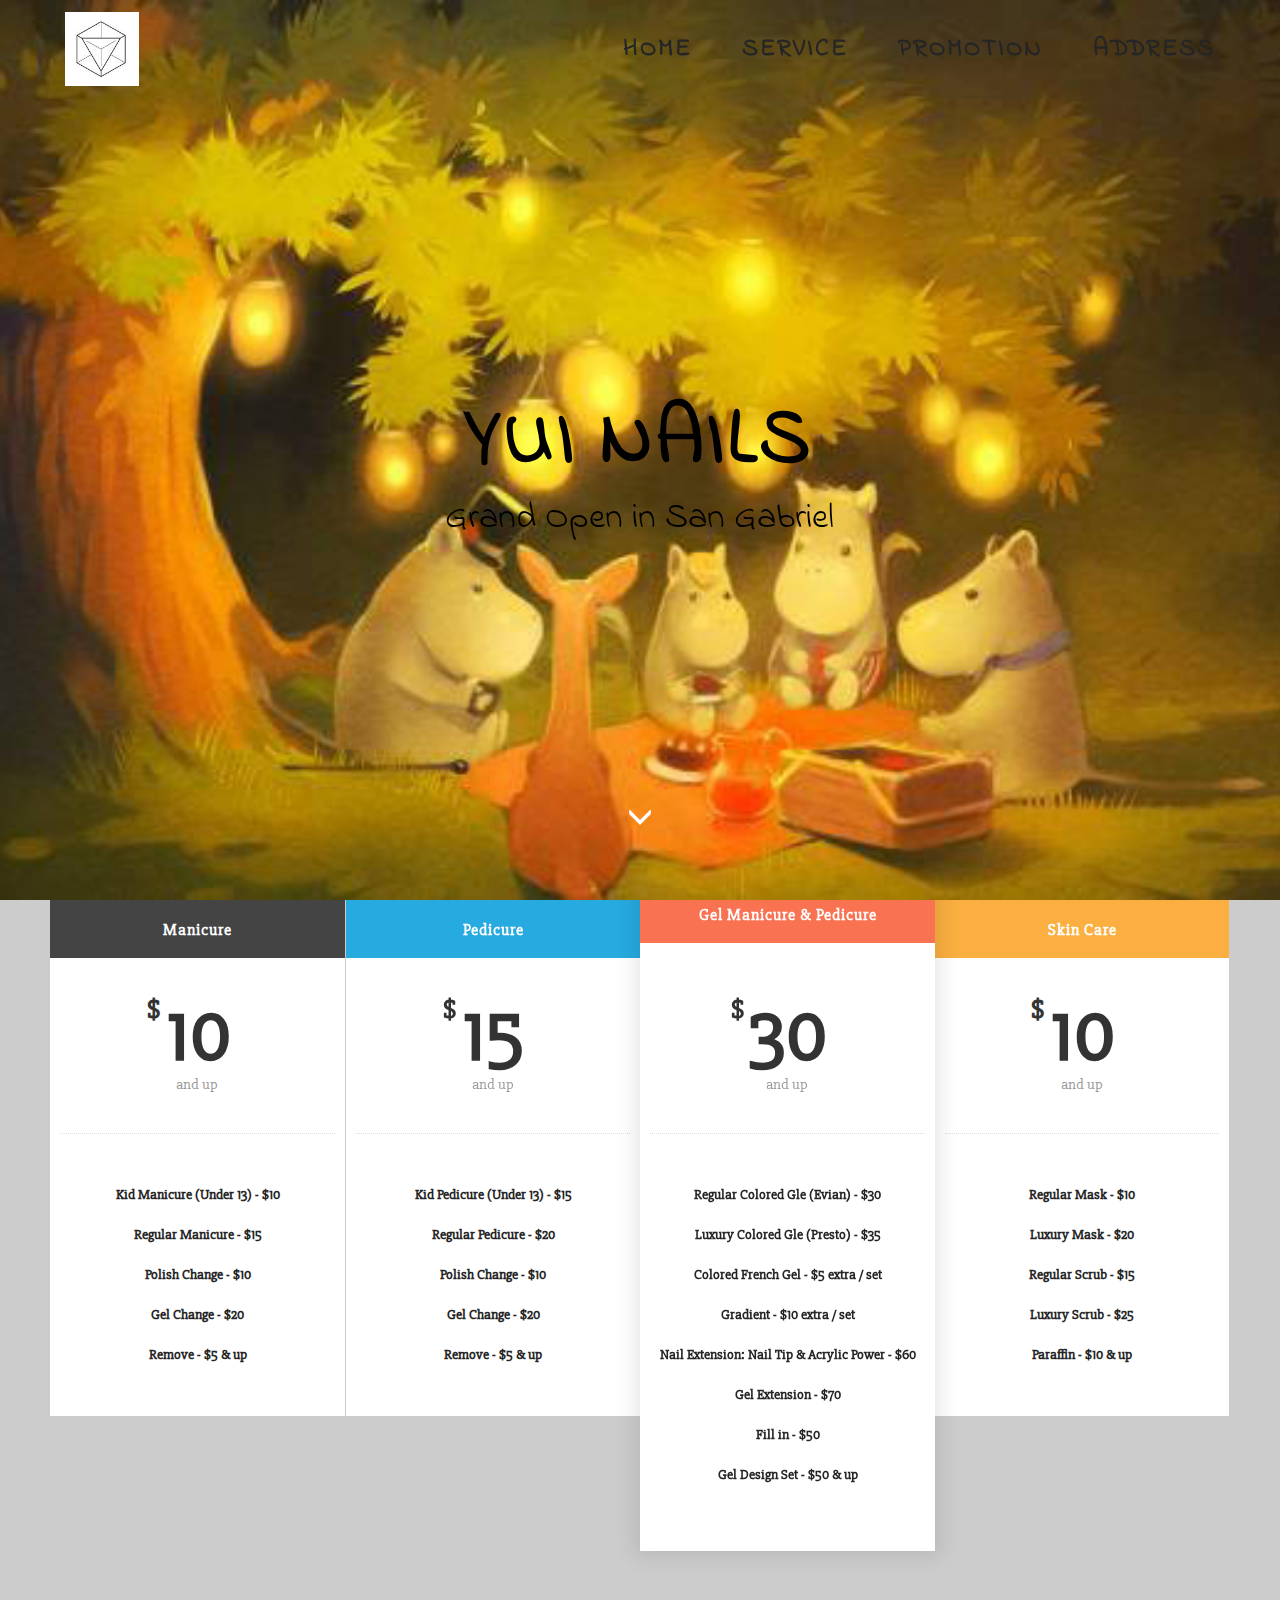
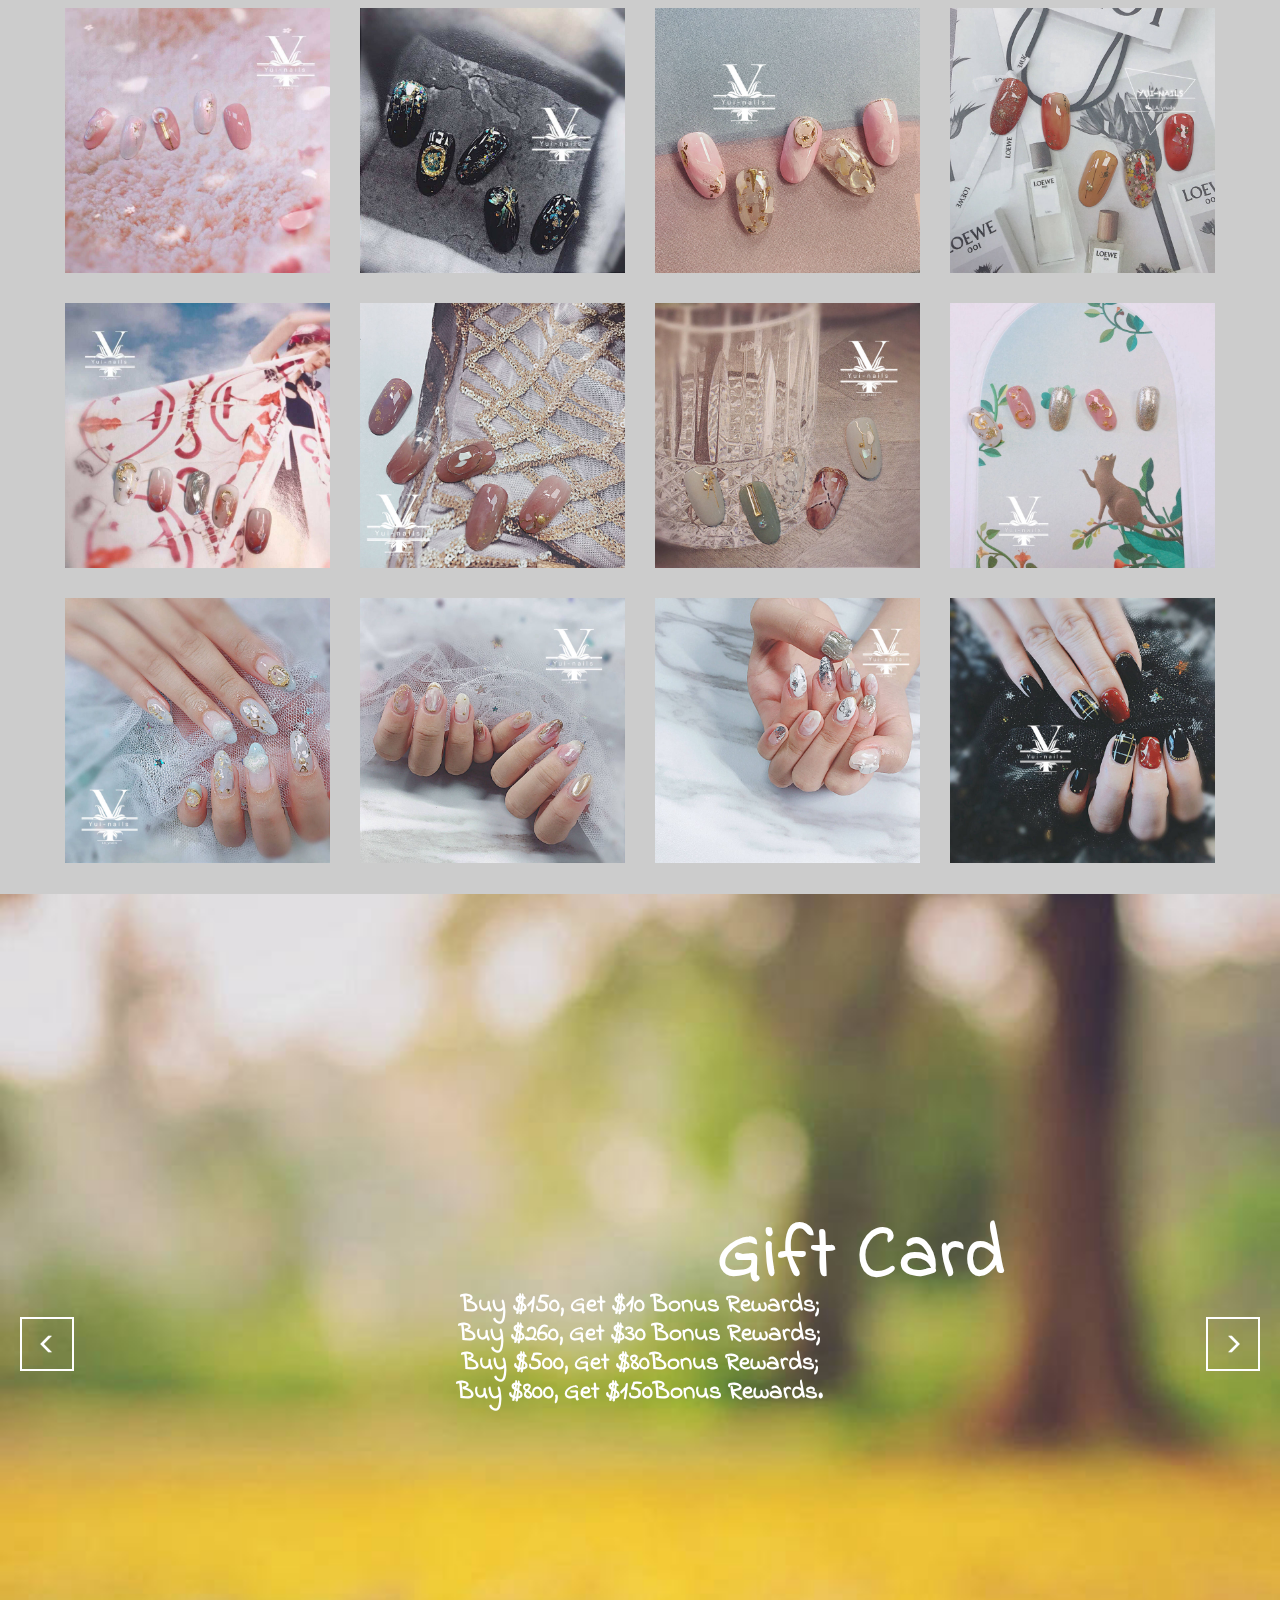
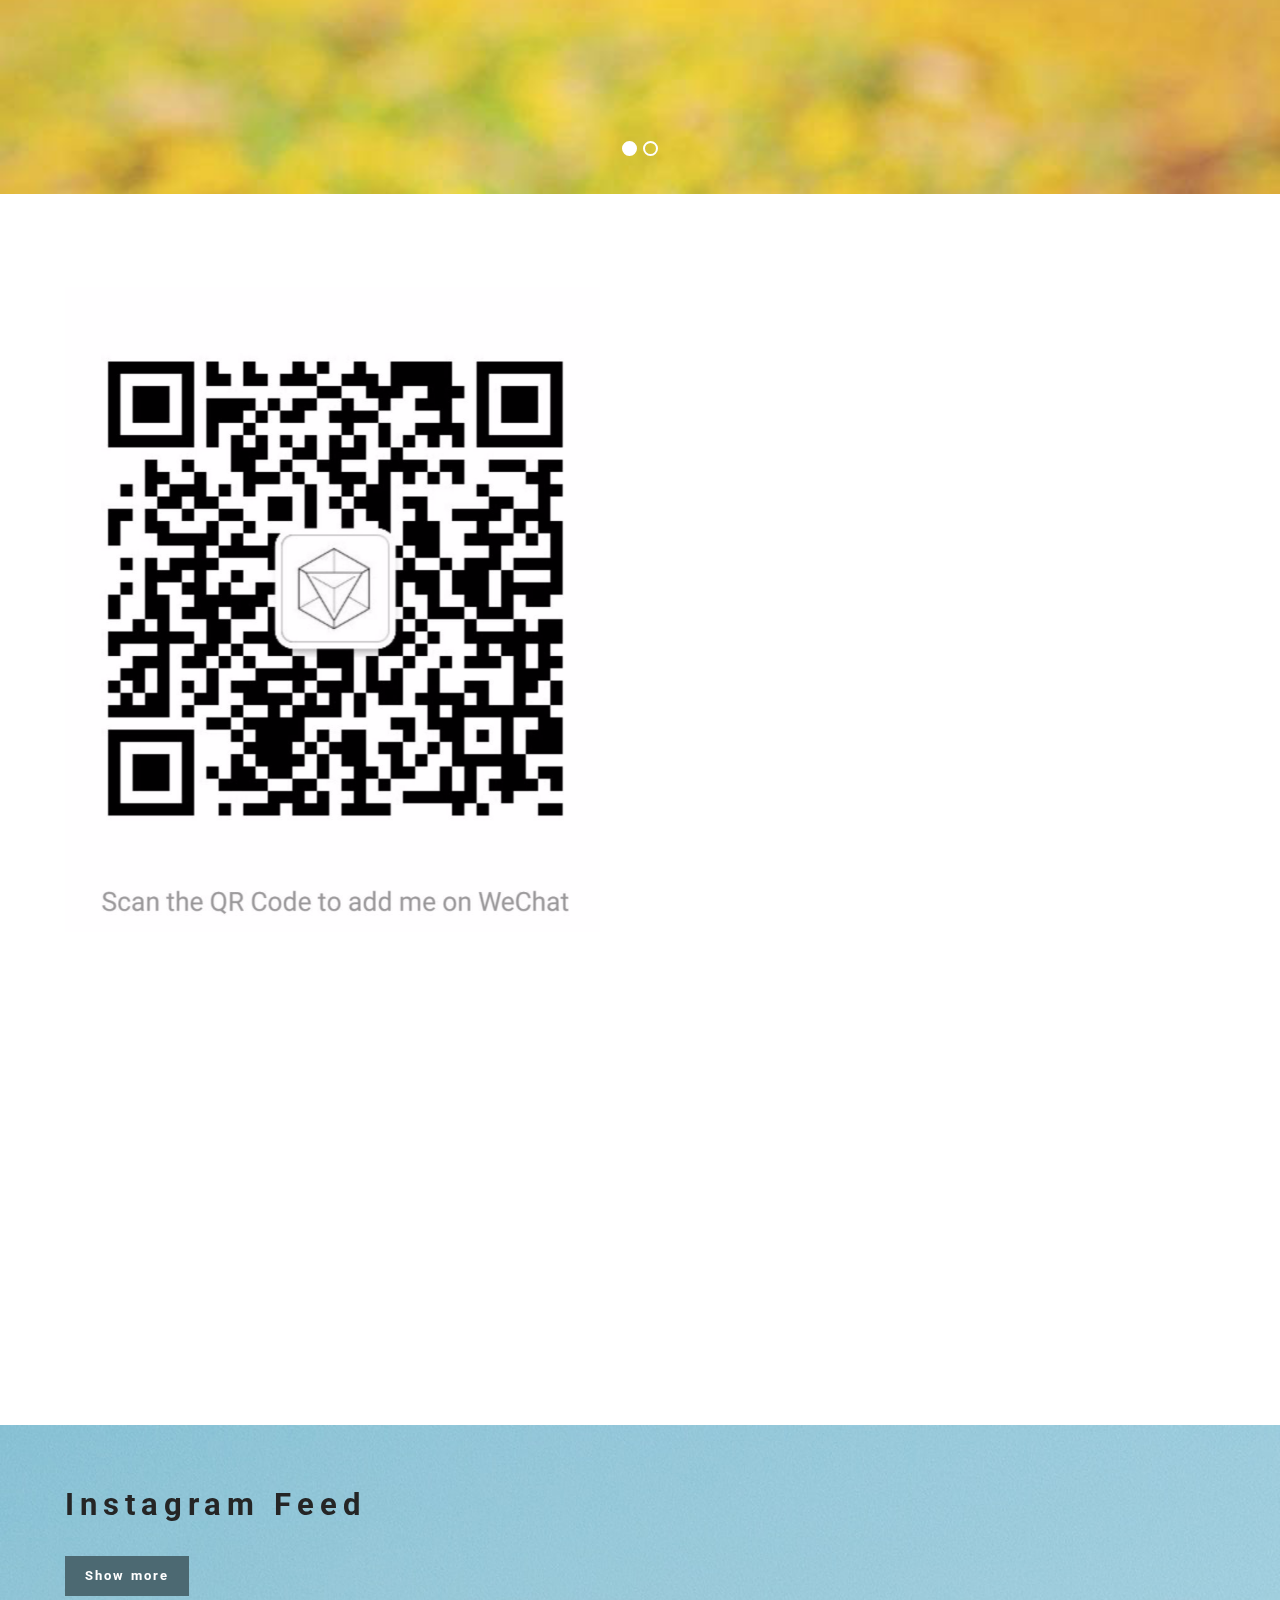
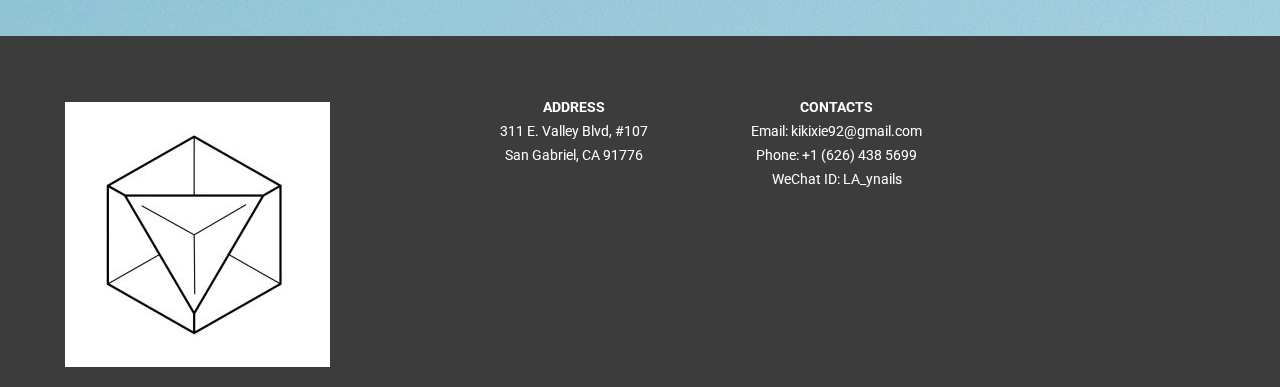
<file: index.html>
<!DOCTYPE html>
<html >
<head>
  <!-- Site made with Mobirise Website Builder v4.6.7, https://mobirise.com -->
  <meta charset="UTF-8">
  <meta http-equiv="X-UA-Compatible" content="IE=edge">
  <meta name="generator" content="Mobirise v4.6.7, mobirise.com">
  <meta name="viewport" content="width=device-width, initial-scale=1, minimum-scale=1">
  <link rel="shortcut icon" href="assets/images/webwxgetmsgimg-1-128x128.jpg" type="image/x-icon">
  <meta name="description" content="">
  <title>Home</title>
  <link rel="stylesheet" href="assets/web/assets/mobirise-icons/mobirise-icons.css">
  <link rel="stylesheet" href="https://fonts.googleapis.com/css?family=Roboto:700,400&subset=cyrillic,latin,greek,vietnamese">
  <link rel="stylesheet" href="assets/soundcloud-plugin/style.css">
  <link rel="stylesheet" href="assets/bootstrap/css/bootstrap.min.css">
  <link rel="stylesheet" href="assets/animate.css/animate.min.css">
  <link rel="stylesheet" href="assets/style.css">
  <link rel="stylesheet" href="assets/slick.css">
  <link rel="stylesheet" href="assets/mobirise/css/style.css">
  <link rel="stylesheet" href="assets/mobirise-slider/style.css">
  <link rel="stylesheet" href="assets/mobirise-gallery/style.css">
  <link rel="stylesheet" href="assets/mobirise/css/mbr-additional.css" type="text/css">
  
  
  
</head>
<body>
  <section class="mbr-navbar mbr-navbar--freeze mbr-navbar--absolute mbr-navbar--sticky mbr-navbar--auto-collapse mbr-navbar--transparent" id="menu-0" data-rv-view="0">
    <div class="mbr-navbar__section mbr-section">
        <div class="mbr-section__container container">
            <div class="mbr-navbar__container">
                <div class="mbr-navbar__column mbr-navbar__column--s mbr-navbar__brand">
                    <span class="mbr-navbar__brand-link mbr-brand mbr-brand--inline">
                        <span class="mbr-brand__logo"><a href="https://mobirise.com"><img src="assets/images/webwxgetmsgimg-1-128x128.jpg" class="mbr-navbar__brand-img mbr-brand__img" alt="Mobirise"></a></span>
                        <span class="mbr-brand__name"><a class="mbr-brand__name text-white" href="https://mobirise.com"></a></span>
                    </span>
                </div>
                <div class="mbr-navbar__hamburger mbr-hamburger"><span class="mbr-hamburger__line"></span></div>
                <div class="mbr-navbar__column mbr-navbar__menu">
                    <nav class="mbr-navbar__menu-box mbr-navbar__menu-box--inline-right">
                        <div class="mbr-navbar__column">
                            <ul class="mbr-navbar__items mbr-navbar__items--right float-left mbr-buttons mbr-buttons--freeze mbr-buttons--right btn-decorator mbr-buttons--active mbr-buttons--only-links"><li class="mbr-navbar__item"><a class="mbr-buttons__link btn text-black" href="index.html#header1-1">HOME</a></li> <li class="mbr-navbar__item"><a class="mbr-buttons__link btn text-black" href="page1.html">SERVICE</a></li> <li class="mbr-navbar__item"><a class="mbr-buttons__link btn text-black" href="page2.html">PROMOTION</a></li>  <li class="mbr-navbar__item"><a class="mbr-buttons__link btn text-black" href="page4.html">ADDRESS<br></a></li></ul>                            
                            
                        </div>
                    </nav>
                </div>
            </div>
        </div>
    </div>
</section>

<section class="engine"><a href="https://mobirise.ws/m">drag and drop site maker</a></section><section class="mbr-box mbr-section mbr-section--relative mbr-section--fixed-size mbr-section--full-height mbr-section--bg-adapted mbr-parallax-background" id="header1-1" data-rv-view="2" style="background-image: url(assets/images/timg-650x365.jpg);">
    <div class="mbr-box__magnet mbr-box__magnet--sm-padding mbr-box__magnet--center-center mbr-after-navbar">
        
        <div class="mbr-box__container mbr-section__container container">
            <div class="mbr-box mbr-box--stretched"><div class="mbr-box__magnet mbr-box__magnet--center-center">
                <div class="row"><div class=" col-sm-8 col-sm-offset-2">
                    <div class="mbr-hero animated fadeInUp">
                        <h1 class="mbr-hero__text">YUI NAILS</h1>
                        <p class="mbr-hero__subtext"><br>Grand Open in San Gabriel</p>
                    </div>
                    
                </div></div>
            </div></div>
        </div>
        <div class="mbr-arrow mbr-arrow--floating text-center">
            <div class="mbr-section__container container">
                <a class="mbr-arrow__link" href="#pricing-table1-2h"><i class="glyphicon glyphicon-menu-down"></i></a>
            </div>
        </div>
    </div>
</section>

<section class="mbr-section mbr-section--relative mbr-section--fixed-size" id="pricing-table1-2h" data-rv-view="5" style="background-color: rgb(204, 204, 204);">
    
    <div class="mbr-section__container mbr-section__container--std-top-padding container" style="padding-top: 0px; margin-bottom: -62px;">
        <div class="row">
            <div class="mbr-plan col-xs-12 mbr-plan--first col-md-3 col-sm-6">
                <div class="mbr-plan__box">
                    <div class="mbr-plan__header">
                        <div class="mbr-header mbr-header--reduce mbr-header--center mbr-header--wysiwyg">
                            <h3 class="mbr-header__text">Manicure</h3>
                        </div>
                    </div>
                    <div class="mbr-plan__number">
                        <div class="mbr-number mbr-number--price">
                            <div class="mbr-number__num">
                                <div class="mbr-number__group">
                                    <sup class="mbr-number__left">$</sup><span class="mbr-number__value">10</span>
                                </div>
                            </div>
                            <div class="mbr-number__caption">and up</div>
                        </div>
                    </div>
                    <div class="mbr-plan__details"><ul><li><strong>Kid Manicure (Under 13) - $10</strong></li><li><strong>Regular Manicure - $15</strong></li><li><strong>Polish Change - $10</strong></li><li><strong>Gel Change - $20</strong></li><li><strong>Remove - $5 &amp; up</strong></li></ul></div>
                    
                </div>
            </div>
            <div class="mbr-plan col-xs-12 mbr-plan--info col-md-3 col-sm-6">
                <div class="mbr-plan__box">
                    <div class="mbr-plan__header">
                        <div class="mbr-header mbr-header--reduce mbr-header--center mbr-header--wysiwyg">
                            <h3 class="mbr-header__text">Pedicure</h3>
                        </div>
                    </div>
                    <div class="mbr-plan__number">
                        <div class="mbr-number mbr-number--price">
                            <div class="mbr-number__num">
                                <div class="mbr-number__group">
                                    <sup class="mbr-number__left">$</sup><span class="mbr-number__value">15</span>
                                </div>
                            </div>
                            <div class="mbr-number__caption">and up</div>
                        </div>
                    </div>
                    <div class="mbr-plan__details"><ul><li><strong>Kid Pedicure (Under 13) - $15</strong></li><li><strong>Regular Pedicure - $20</strong></li><li><strong>Polish Change - $10</strong><br></li><li><strong>Gel Change - $20
</strong></li><li><strong>Remove - $5 &amp; up</strong></li></ul></div>
                    
                </div>
            </div>
            <div class="mbr-plan col-xs-12 mbr-plan--danger mbr-plan--favorite col-md-3 col-sm-6">
                <div class="mbr-plan__box">
                    <div class="mbr-plan__header">
                        <div class="mbr-header mbr-header--reduce mbr-header--center mbr-header--wysiwyg">
                            <h3 class="mbr-header__text">Gel Manicure &amp; Pedicure</h3>
                        </div>
                    </div>
                    <div class="mbr-plan__number">
                        <div class="mbr-number mbr-number--price">
                            <div class="mbr-number__num">
                                <div class="mbr-number__group">
                                    <sup class="mbr-number__left">$</sup><span class="mbr-number__value">30</span>
                                </div>
                            </div>
                            <div class="mbr-number__caption">and up</div>
                        </div>
                    </div>
                    <div class="mbr-plan__details"><ul><li><strong>Regular Colored Gle (Evian) - $30</strong></li><li><strong>Luxury Colored Gle (Presto) - $35</strong></li><li><strong>Colored French Gel - $5 extra / set</strong></li><li><strong>Gradient - $10 extra / set</strong></li><li><strong>Nail Extension: Nail Tip &amp; Acrylic Power - $60</strong></li><li><strong>Gel Extension - $70</strong></li><li><strong>Fill in - $50</strong></li><li><strong>Gel Design Set - $50 &amp; up</strong></li></ul></div>
                    
                </div>
            </div>
            <div class="mbr-plan col-xs-12 mbr-plan--warning mbr-plan--last col-md-3 col-sm-6">
                <div class="mbr-plan__box">
                    <div class="mbr-plan__header">
                        <div class="mbr-header mbr-header--reduce mbr-header--center mbr-header--wysiwyg">
                            <h3 class="mbr-header__text">Skin Care</h3>
                        </div>
                    </div>
                    <div class="mbr-plan__number">
                        <div class="mbr-number mbr-number--price">
                            <div class="mbr-number__num">
                                <div class="mbr-number__group">
                                    <sup class="mbr-number__left">$</sup><span class="mbr-number__value">10</span>
                                </div>
                            </div>
                            <div class="mbr-number__caption">and up</div>
                        </div>
                    </div>
                    <div class="mbr-plan__details"><ul><li><strong>Regular Mask - $10</strong></li><li><strong>Luxury Mask - $20
</strong></li><li><strong>Regular Scrub - $15</strong></li><li><strong>Luxury Scrub - $25</strong></li><li><strong>Paraffin - $10 &amp; up</strong></li></ul></div>
                    
                </div>
            </div>
            
        </div>
    </div>
</section>

<section class="mbr-gallery mbr-section mbr-section--no-padding" id="gallery1-2c" data-rv-view="8" style="background-color: rgb(204, 204, 204);">
    <!-- Gallery -->
    <div class=" mbr-gallery-layout-default container" style="padding-top: 31px; padding-bottom: 31px;">
        <div>
            <div class="row mbr-gallery-row">

                <div class="col-lg-3 col-md-4 col-sm-6 col-xs-12 mbr-gallery-item">

                     

                    <a href="#lb-gallery1-2c" data-slide-to="0" data-toggle="modal">
                        <img src="assets/images/1-1080x1080-800x800.jpg" alt="">
                        <span class="icon glyphicon glyphicon-zoom-in"></span>
                    </a>
                </div><div class="col-lg-3 col-md-4 col-sm-6 col-xs-12 mbr-gallery-item">

                     

                    <a href="#lb-gallery1-2c" data-slide-to="1" data-toggle="modal">
                        <img src="assets/images/3-1080x1080-800x800.jpg" alt="">
                        <span class="icon glyphicon glyphicon-zoom-in"></span>
                    </a>
                </div><div class="col-lg-3 col-md-4 col-sm-6 col-xs-12 mbr-gallery-item">

                     

                    <a href="#lb-gallery1-2c" data-slide-to="2" data-toggle="modal">
                        <img src="assets/images/9-1920x1920-800x800.jpg" alt="">
                        <span class="icon glyphicon glyphicon-zoom-in"></span>
                    </a>
                </div><div class="col-lg-3 col-md-4 col-sm-6 col-xs-12 mbr-gallery-item">

                     

                    <a href="#lb-gallery1-2c" data-slide-to="3" data-toggle="modal">
                        <img src="assets/images/331469415-1920x1920-800x800.jpg" alt="">
                        <span class="icon glyphicon glyphicon-zoom-in"></span>
                    </a>
                </div><div class="col-lg-3 col-md-4 col-sm-6 col-xs-12 mbr-gallery-item">

                     

                    <a href="#lb-gallery1-2c" data-slide-to="4" data-toggle="modal">
                        <img src="assets/images/2-1080x1080-800x800.jpg" alt="">
                        <span class="icon glyphicon glyphicon-zoom-in"></span>
                    </a>
                </div><div class="col-lg-3 col-md-4 col-sm-6 col-xs-12 mbr-gallery-item">

                     

                    <a href="#lb-gallery1-2c" data-slide-to="5" data-toggle="modal">
                        <img src="assets/images/7-1920x1920-800x800.jpg" alt="">
                        <span class="icon glyphicon glyphicon-zoom-in"></span>
                    </a>
                </div><div class="col-lg-3 col-md-4 col-sm-6 col-xs-12 mbr-gallery-item">

                     

                    <a href="#lb-gallery1-2c" data-slide-to="6" data-toggle="modal">
                        <img src="assets/images/8-1920x1920-800x800.jpg" alt="">
                        <span class="icon glyphicon glyphicon-zoom-in"></span>
                    </a>
                </div><div class="col-lg-3 col-md-4 col-sm-6 col-xs-12 mbr-gallery-item">

                     

                    <a href="#lb-gallery1-2c" data-slide-to="7" data-toggle="modal">
                        <img src="assets/images/26-1920x1920-800x800.jpg" alt="">
                        <span class="icon glyphicon glyphicon-zoom-in"></span>
                    </a>
                </div><div class="col-lg-3 col-md-4 col-sm-6 col-xs-12 mbr-gallery-item">

                     

                    <a href="#lb-gallery1-2c" data-slide-to="8" data-toggle="modal">
                        <img src="assets/images/13-1920x1920-800x800.jpg" alt="">
                        <span class="icon glyphicon glyphicon-zoom-in"></span>
                    </a>
                </div><div class="col-lg-3 col-md-4 col-sm-6 col-xs-12 mbr-gallery-item">

                     

                    <a href="#lb-gallery1-2c" data-slide-to="9" data-toggle="modal">
                        <img src="assets/images/14-1920x1920-800x800.jpg" alt="">
                        <span class="icon glyphicon glyphicon-zoom-in"></span>
                    </a>
                </div><div class="col-lg-3 col-md-4 col-sm-6 col-xs-12 mbr-gallery-item">

                     

                    <a href="#lb-gallery1-2c" data-slide-to="10" data-toggle="modal">
                        <img src="assets/images/28-1920x1920-800x800.jpg" alt="">
                        <span class="icon glyphicon glyphicon-zoom-in"></span>
                    </a>
                </div><div class="col-lg-3 col-md-4 col-sm-6 col-xs-12 mbr-gallery-item">

                     

                    <a href="#lb-gallery1-2c" data-slide-to="11" data-toggle="modal">
                        <img src="assets/images/21-1920x1920-800x800.jpg" alt="">
                        <span class="icon glyphicon glyphicon-zoom-in"></span>
                    </a>
                </div>
            </div>
        </div>
        <div class="clearfix"></div>
    </div>

    <!-- Lightbox -->
    <div data-app-prevent-settings="" class="mbr-slider modal fade carousel slide" tabindex="-1" data-keyboard="true" data-interval="false" id="lb-gallery1-2c">
        <div class="modal-dialog">
            <div class="modal-content">
                <div class="modal-body">
                    <ol class="carousel-indicators">
                        <li data-app-prevent-settings="" data-target="#lb-gallery1-2c" data-slide-to="0"></li><li data-app-prevent-settings="" data-target="#lb-gallery1-2c" data-slide-to="1"></li><li data-app-prevent-settings="" data-target="#lb-gallery1-2c" data-slide-to="2"></li><li data-app-prevent-settings="" data-target="#lb-gallery1-2c" data-slide-to="3"></li><li data-app-prevent-settings="" data-target="#lb-gallery1-2c" data-slide-to="4"></li><li data-app-prevent-settings="" data-target="#lb-gallery1-2c" data-slide-to="5"></li><li data-app-prevent-settings="" data-target="#lb-gallery1-2c" data-slide-to="6"></li><li data-app-prevent-settings="" data-target="#lb-gallery1-2c" data-slide-to="7"></li><li data-app-prevent-settings="" data-target="#lb-gallery1-2c" data-slide-to="8"></li><li data-app-prevent-settings="" data-target="#lb-gallery1-2c" data-slide-to="9"></li><li data-app-prevent-settings="" data-target="#lb-gallery1-2c" data-slide-to="10"></li><li data-app-prevent-settings="" data-target="#lb-gallery1-2c" class=" active" data-slide-to="11"></li>
                    </ol>
                    <div class="carousel-inner">
                        <div class="item">
                            <img src="assets/images/1-1080x1080.jpg" alt="">
                        </div><div class="item">
                            <img src="assets/images/3-1080x1080.jpg" alt="">
                        </div><div class="item">
                            <img src="assets/images/9-1920x1920.jpg" alt="">
                        </div><div class="item">
                            <img src="assets/images/331469415-1920x1920.jpg" alt="">
                        </div><div class="item">
                            <img src="assets/images/2-1080x1080.jpg" alt="">
                        </div><div class="item">
                            <img src="assets/images/7-1920x1920.jpg" alt="">
                        </div><div class="item">
                            <img src="assets/images/8-1920x1920.jpg" alt="">
                        </div><div class="item">
                            <img src="assets/images/26-1920x1920.jpg" alt="">
                        </div><div class="item">
                            <img src="assets/images/13-1920x1920.jpg" alt="">
                        </div><div class="item">
                            <img src="assets/images/14-1920x1920.jpg" alt="">
                        </div><div class="item">
                            <img src="assets/images/28-1920x1920.jpg" alt="">
                        </div><div class="item active">
                            <img src="assets/images/21-1920x1920.jpg" alt="">
                        </div>
                    </div>
                    <a class="left carousel-control" role="button" data-slide="prev" href="#lb-gallery1-2c">
                        <span class="glyphicon glyphicon-menu-left" aria-hidden="true"></span>
                        <span class="sr-only">Previous</span>
                    </a>
                    <a class="right carousel-control" role="button" data-slide="next" href="#lb-gallery1-2c">
                        <span class="glyphicon glyphicon-menu-right" aria-hidden="true"></span>
                        <span class="sr-only">Next</span>
                    </a>

                    <a class="close" href="#" role="button" data-dismiss="modal">
                        <span class="glyphicon glyphicon-remove" aria-hidden="true"></span>
                        <span class="sr-only">Close</span>
                    </a>
                </div>
            </div>
        </div>
    </div>
</section>

<section class="mbr-slider mbr-section mbr-section--no-padding carousel slide" data-ride="carousel" data-wrap="true" data-interval="5000" id="slider-2i" data-rv-view="27" style="background-color: rgb(255, 255, 255);">
    <div class="mbr-section__container">
        <div>
            <ol class="carousel-indicators">
                <li data-app-prevent-settings="" data-target="#slider-2i" data-slide-to="0" class="active"></li><li data-app-prevent-settings="" data-target="#slider-2i" class="" data-slide-to="1"></li>
            </ol>
            <div class="carousel-inner" role="listbox">
                <div class="mbr-box mbr-section mbr-section--relative mbr-section--fixed-size mbr-section--bg-adapted item dark center mbr-section--full-height active" style="background-image: url(assets/images/mbr-717x1080.jpg);">
                    <div class="mbr-box__magnet mbr-box__magnet--center-center mbr-box__magnet--sm-padding">
                                            
                        <div class=" container">
                            
                            <div class="row">
                                <div class=" col-md-8 col-md-offset-2">  

                                <div class="mbr-hero">
                                    <h1 class="mbr-hero__text">Gift Card</h1>

                                    <p class="mbr-hero__subtext"><strong>Buy $150, Get $10 Bonus Rewards;<br>Buy $260, Get $30 Bonus Rewards;<br>Buy $500, Get $80Bonus Rewards;<br>Buy $800, Get $150Bonus Rewards.</strong><br></p>
                                </div>
                                
                                </div>
                            </div>
                        </div>
                    </div>
                </div><div class="mbr-box mbr-section mbr-section--relative mbr-section--fixed-size mbr-section--bg-adapted item dark center mbr-section--full-height" style="background-image: url(assets/images/mbr-1622x1080.jpg);">
                    <div class="mbr-box__magnet mbr-box__magnet--center-left mbr-box__magnet--sm-padding">
                                            
                        <div class=" container">
                            
                            <div class="row">
                                <div class=" col-md-offset-1 col-md-6">  

                                <div class="mbr-hero">
                                    <h1 class="mbr-hero__text">Limited Edition</h1>

                                    <p class="mbr-hero__subtext">Fall Limited Edition at Special Sale Price <br>Come to the Store for Details!</p>
                                </div>
                                
                                </div>
                            </div>
                        </div>
                    </div>
                </div>
            </div>
            
            <a data-app-prevent-settings="" class="left carousel-control" role="button" data-slide="prev" href="#slider-2i">
                <span class="glyphicon glyphicon-menu-left" aria-hidden="true"></span>
                <span class="sr-only">Previous</span>
            </a>
            <a data-app-prevent-settings="" class="right carousel-control" role="button" data-slide="next" href="#slider-2i">
                <span class="glyphicon glyphicon-menu-right" aria-hidden="true"></span>
                <span class="sr-only">Next</span>
            </a>
        </div>
    </div>
</section>

<section class="mbr-section mbr-section--relative mbr-parallax-background" id="msg-box4-2j" data-rv-view="36" style="background-image: url(assets/images/mbr-8-1620x1080.jpg);">
    
    <div class="mbr-section__container mbr-section__container--isolated container" style="padding-top: 93px; padding-bottom: 93px;">
        <div class="row">
            <div class="mbr-box mbr-box--fixed mbr-box--adapted">
                <div class="mbr-box__magnet mbr-box__magnet--top-right mbr-section__left col-sm-6 image-size" style="width: 50%;">
                    <figure class="mbr-figure mbr-figure--adapted mbr-figure--caption-inside-bottom mbr-figure--full-width"><img src="assets/images/webwxgetmsgimg-1065x1318.jpg" class="mbr-figure__img"></figure>
                </div>
                <div class="mbr-box__magnet mbr-class-mbr-box__magnet--center-left col-sm-6 content-size mbr-section__right">
                    <div class="mbr-section__container mbr-section__container--middle">
                        <div class="mbr-header mbr-header--auto-align mbr-header--wysiwyg">
                            <h3 class="mbr-header__text"><span style="font-weight: normal;">Reservation By<br>Call 626-438-5699<br>Or Scan QR Code</span>&nbsp;</h3>
                            
                        </div>
                    </div>
                    
                    
                </div>
                
            </div>
        </div>
    </div>
</section>

<figure class="mbr-figure mbr-figure--wysiwyg mbr-figure--full-width mbr-figure--caption-outside-bottom" id="map1-1s" data-rv-view="39">
    <div class="mbr-figure__map"><iframe frameborder="0" style="border:0" src="https://www.google.com/maps/embed/v1/place?key=AIzaSyA0Dx_boXQiwvdz8sJHoYeZNVTdoWONYkU&amp;q=place_id:EjIxMDcsIDMxMSBFIFZhbGxleSBCbHZkLCBTYW4gR2FicmllbCwgQ0EgOTE3NzYsIFVTQSIfGh0KFgoUChIJy7uJE7nawoARufjCeGPbbbMSAzEwNw" allowfullscreen=""></iframe></div>
</figure>

<section class="mbr-instagram-feed" data-rows="2" data-per-row-slider="" data-spacing="5" data-full-width="" data-token="" data-per-row-grid="4" id="instagram-feed-block-2m" data-rv-view="41" style="background-image: url(assets/images/instagram-background.jpg); padding-top: 40px; padding-bottom: 40px;">
    
    <div class="container container_toggle">
        <div class="row">
            <div class="col">
                <div class="inst">
                    <h1 class="inst__title align-center mbr-fonts-style display-2">Instagram Feed</h1>
                    <div class="inst__content"></div>
                    <div class="inst__more mbr-section-btn align-center" buttons="0"><a class="btn btn-md btn-primary display-4" href="#">Show more</a></div>
                </div>
            </div>
        </div>
    </div>
</section>

<section class="mbr-section mbr-section--relative mbr-section--fixed-size" id="contacts1-1i" data-rv-view="43" style="background-color: rgb(60, 60, 60);">
    
    <div class="mbr-section__container container">
        <div class="mbr-contacts mbr-contacts--wysiwyg row" style="padding-top: 60px; padding-bottom: 15px;">
            <div class="col-sm-4">
                <div><img src="assets/images/webwxgetmsgimg-1-265x265.jpg" class="mbr-contacts__img mbr-contacts__img--left"></div>
            </div>
            <div class="col-sm-8">
                <div class="row">
                    <div class="col-sm-4">
                        <p class="mbr-contacts__text"><strong>ADDRESS</strong><br>311 E. Valley Blvd, #107<br>
San Gabriel, CA 91776</p>
                    </div>
                    <div class="col-sm-4">
                        <p class="mbr-contacts__text"><strong>CONTACTS</strong><br>
Email: kikixie92@gmail.com<br>
Phone: +1 (626) 438 5699<br>WeChat ID: LA_ynails<br><br></p>
                    </div>
                    <div class="col-sm-4"><ul class="mbr-contacts__list"></ul></div>
                </div>
            </div>
        </div>
    </div>
</section>


  <script src="assets/web/assets/jquery/jquery.min.js"></script>
  <script src="assets/bootstrap/js/bootstrap.min.js"></script>
  <script src="assets/masonry/masonry.pkgd.min.js"></script>
  <script src="assets/imagesloaded/imagesloaded.pkgd.min.js"></script>
  <script src="assets/jarallax/jarallax.js"></script>
  <script src="assets/smooth-scroll/smooth-scroll.js"></script>
  <script src="assets/bootstrap-carousel-swipe/bootstrap-carousel-swipe.js"></script>
  <script src="assets/index.js"></script>
  <script src="assets/slick.min.js"></script>
  <script src="assets/mobirise/js/script.js"></script>
  <script src="assets/mobirise-gallery/script.js"></script>
  
  
</body>
</html>
</file>
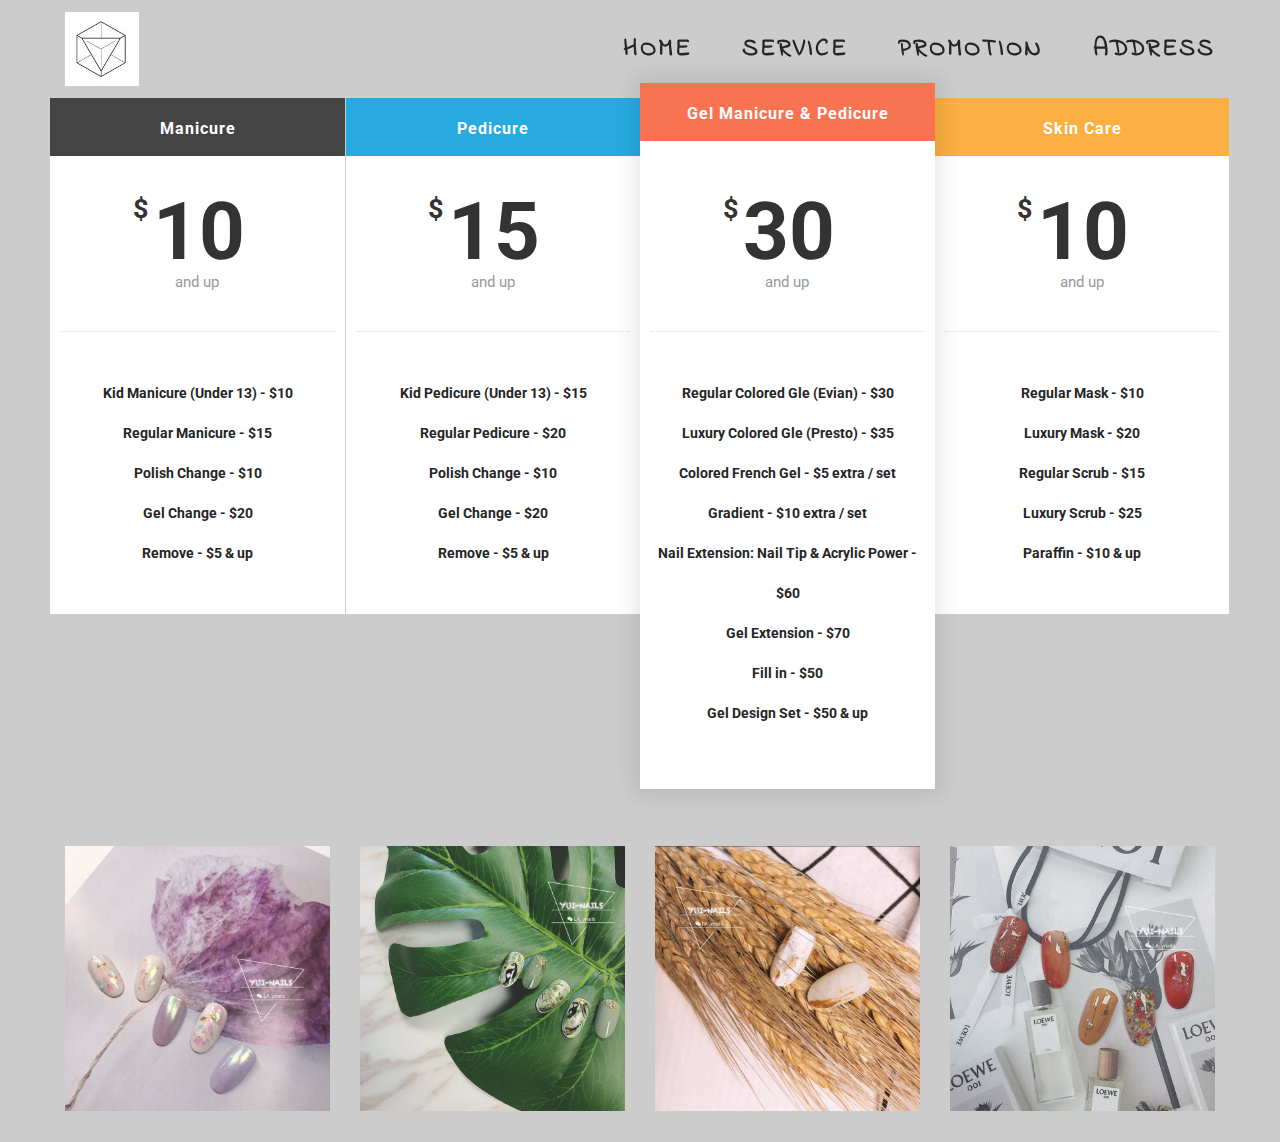
<file: page1.html>
<!DOCTYPE html>
<html >
<head>
  <!-- Site made with Mobirise Website Builder v4.6.7, https://mobirise.com -->
  <meta charset="UTF-8">
  <meta http-equiv="X-UA-Compatible" content="IE=edge">
  <meta name="generator" content="Mobirise v4.6.7, mobirise.com">
  <meta name="viewport" content="width=device-width, initial-scale=1, minimum-scale=1">
  <link rel="shortcut icon" href="assets/images/webwxgetmsgimg-1-128x128.jpg" type="image/x-icon">
  <meta name="description" content="Web Page Maker Description">
  <title>SERVICE</title>
  <link rel="stylesheet" href="https://fonts.googleapis.com/css?family=Roboto:700,400&subset=cyrillic,latin,greek,vietnamese">
  <link rel="stylesheet" href="assets/bootstrap/css/bootstrap.min.css">
  <link rel="stylesheet" href="assets/soundcloud-plugin/style.css">
  <link rel="stylesheet" href="assets/mobirise/css/style.css">
  <link rel="stylesheet" href="assets/mobirise-gallery/style.css">
  <link rel="stylesheet" href="assets/mobirise-slider/style.css">
  <link rel="stylesheet" href="assets/mobirise/css/mbr-additional.css" type="text/css">
  
  
  
</head>
<body>
  <section class="mbr-navbar mbr-navbar--freeze mbr-navbar--absolute mbr-navbar--sticky mbr-navbar--auto-collapse mbr-navbar--transparent" id="menu-h" data-rv-view="136">
    <div class="mbr-navbar__section mbr-section">
        <div class="mbr-section__container container">
            <div class="mbr-navbar__container">
                <div class="mbr-navbar__column mbr-navbar__column--s mbr-navbar__brand">
                    <span class="mbr-navbar__brand-link mbr-brand mbr-brand--inline">
                        <span class="mbr-brand__logo"><a href="https://mobirise.com"><img src="assets/images/webwxgetmsgimg-1-128x128.jpg" class="mbr-navbar__brand-img mbr-brand__img" alt="Mobirise"></a></span>
                        <span class="mbr-brand__name"><a class="mbr-brand__name text-white" href="https://mobirise.com"></a></span>
                    </span>
                </div>
                <div class="mbr-navbar__hamburger mbr-hamburger"><span class="mbr-hamburger__line"></span></div>
                <div class="mbr-navbar__column mbr-navbar__menu">
                    <nav class="mbr-navbar__menu-box mbr-navbar__menu-box--inline-right">
                        <div class="mbr-navbar__column">
                            <ul class="mbr-navbar__items mbr-navbar__items--right float-left mbr-buttons mbr-buttons--freeze mbr-buttons--right btn-decorator mbr-buttons--active mbr-buttons--only-links"><li class="mbr-navbar__item"><a class="mbr-buttons__link btn text-black" href="index.html#header1-1">HOME</a></li> <li class="mbr-navbar__item"><a class="mbr-buttons__link btn text-black" href="page1.html">SERVICE</a></li> <li class="mbr-navbar__item"><a class="mbr-buttons__link btn text-black" href="page2.html">PROMOTION</a></li>  <li class="mbr-navbar__item"><a class="mbr-buttons__link btn text-black" href="page4.html">ADDRESS<br></a></li></ul>                            
                            
                        </div>
                    </nav>
                </div>
            </div>
        </div>
    </div>
</section>

<section class="engine"><a href="https://mobirise.ws/j">how to design your own website</a></section><section class="mbr-section mbr-section--relative mbr-section--fixed-size mbr-after-navbar" id="pricing-table1-i" data-rv-view="138" style="background-color: rgb(204, 204, 204);">
    
    <div class="mbr-section__container mbr-section__container--std-top-padding container" style="padding-top: 0px; margin-bottom: -62px;">
        <div class="row">
            <div class="mbr-plan col-xs-12 mbr-plan--first col-md-3 col-sm-6">
                <div class="mbr-plan__box">
                    <div class="mbr-plan__header">
                        <div class="mbr-header mbr-header--reduce mbr-header--center mbr-header--wysiwyg">
                            <h3 class="mbr-header__text">Manicure</h3>
                        </div>
                    </div>
                    <div class="mbr-plan__number">
                        <div class="mbr-number mbr-number--price">
                            <div class="mbr-number__num">
                                <div class="mbr-number__group">
                                    <sup class="mbr-number__left">$</sup><span class="mbr-number__value">10</span>
                                </div>
                            </div>
                            <div class="mbr-number__caption">and up</div>
                        </div>
                    </div>
                    <div class="mbr-plan__details"><ul><li><strong>Kid Manicure (Under 13) - $10</strong></li><li><strong>Regular Manicure - $15</strong></li><li><strong>Polish Change - $10</strong></li><li><strong>Gel Change - $20</strong></li><li><strong>Remove - $5 &amp; up</strong></li></ul></div>
                    
                </div>
            </div>
            <div class="mbr-plan col-xs-12 mbr-plan--info col-md-3 col-sm-6">
                <div class="mbr-plan__box">
                    <div class="mbr-plan__header">
                        <div class="mbr-header mbr-header--reduce mbr-header--center mbr-header--wysiwyg">
                            <h3 class="mbr-header__text">Pedicure</h3>
                        </div>
                    </div>
                    <div class="mbr-plan__number">
                        <div class="mbr-number mbr-number--price">
                            <div class="mbr-number__num">
                                <div class="mbr-number__group">
                                    <sup class="mbr-number__left">$</sup><span class="mbr-number__value">15</span>
                                </div>
                            </div>
                            <div class="mbr-number__caption">and up</div>
                        </div>
                    </div>
                    <div class="mbr-plan__details"><ul><li><strong>Kid Pedicure (Under 13) - $15</strong></li><li><strong>Regular Pedicure - $20</strong></li><li><strong>Polish Change - $10</strong></li><li><strong>Gel Change - $20
</strong></li><li><strong>Remove - $5 &amp; up</strong></li></ul></div>
                    
                </div>
            </div>
            <div class="mbr-plan col-xs-12 mbr-plan--danger mbr-plan--favorite col-md-3 col-sm-6">
                <div class="mbr-plan__box">
                    <div class="mbr-plan__header">
                        <div class="mbr-header mbr-header--reduce mbr-header--center mbr-header--wysiwyg">
                            <h3 class="mbr-header__text">Gel Manicure &amp; Pedicure</h3>
                        </div>
                    </div>
                    <div class="mbr-plan__number">
                        <div class="mbr-number mbr-number--price">
                            <div class="mbr-number__num">
                                <div class="mbr-number__group">
                                    <sup class="mbr-number__left">$</sup><span class="mbr-number__value">30</span>
                                </div>
                            </div>
                            <div class="mbr-number__caption">and up</div>
                        </div>
                    </div>
                    <div class="mbr-plan__details"><ul><li><strong>Regular Colored Gle (Evian) - $30</strong></li><li><strong>Luxury Colored Gle (Presto) - $35</strong></li><li><strong>Colored French Gel - $5 extra / set</strong></li><li><strong>Gradient - $10 extra / set</strong></li><li><strong>Nail Extension: Nail Tip &amp; Acrylic Power - $60</strong></li><li><strong>Gel Extension - $70</strong></li><li><strong>Fill in - $50</strong></li><li><strong>Gel Design Set - $50 &amp; up</strong></li></ul></div>
                    
                </div>
            </div>
            <div class="mbr-plan col-xs-12 mbr-plan--warning mbr-plan--last col-md-3 col-sm-6">
                <div class="mbr-plan__box">
                    <div class="mbr-plan__header">
                        <div class="mbr-header mbr-header--reduce mbr-header--center mbr-header--wysiwyg">
                            <h3 class="mbr-header__text">Skin Care</h3>
                        </div>
                    </div>
                    <div class="mbr-plan__number">
                        <div class="mbr-number mbr-number--price">
                            <div class="mbr-number__num">
                                <div class="mbr-number__group">
                                    <sup class="mbr-number__left">$</sup><span class="mbr-number__value">10</span>
                                </div>
                            </div>
                            <div class="mbr-number__caption">and up</div>
                        </div>
                    </div>
                    <div class="mbr-plan__details"><ul><li><strong>Regular Mask - $10</strong></li><li><strong>Luxury Mask - $20
</strong></li><li><strong>Regular Scrub - $15</strong></li><li><strong>Luxury Scrub - $25</strong></li><li><strong>Paraffin - $10 &amp; up</strong></li></ul></div>
                    
                </div>
            </div>
            
        </div>
    </div>
</section>

<section class="mbr-gallery mbr-section mbr-section--no-padding" id="gallery1-16" data-rv-view="141" style="background-color: rgb(204, 204, 204);">
    <!-- Gallery -->
    <div class=" mbr-gallery-layout-default container" style="padding-top: 31px; padding-bottom: 31px;">
        <div>
            <div class="row mbr-gallery-row">

                <div class="col-lg-3 col-md-4 col-sm-6 col-xs-12 mbr-gallery-item">

                     

                    <a href="#lb-gallery1-16" data-slide-to="0" data-toggle="modal">
                        <img src="assets/images/1978299635-1920x1920-800x800.jpg" alt="">
                        <span class="icon glyphicon glyphicon-zoom-in"></span>
                    </a>
                </div><div class="col-lg-3 col-md-4 col-sm-6 col-xs-12 mbr-gallery-item">

                     

                    <a href="#lb-gallery1-16" data-slide-to="1" data-toggle="modal">
                        <img src="assets/images/webwxgetmsgimg-1920x1920-800x800.jpg" alt="">
                        <span class="icon glyphicon glyphicon-zoom-in"></span>
                    </a>
                </div><div class="col-lg-3 col-md-4 col-sm-6 col-xs-12 mbr-gallery-item">

                     

                    <a href="#lb-gallery1-16" data-slide-to="2" data-toggle="modal">
                        <img src="assets/images/2022978677-1920x1920-800x800.jpg" alt="">
                        <span class="icon glyphicon glyphicon-zoom-in"></span>
                    </a>
                </div><div class="col-lg-3 col-md-4 col-sm-6 col-xs-12 mbr-gallery-item">

                     

                    <a href="#lb-gallery1-16" data-slide-to="3" data-toggle="modal">
                        <img src="assets/images/331469415-1920x1920-800x800.jpg" alt="">
                        <span class="icon glyphicon glyphicon-zoom-in"></span>
                    </a>
                </div>
            </div>
        </div>
        <div class="clearfix"></div>
    </div>

    <!-- Lightbox -->
    <div data-app-prevent-settings="" class="mbr-slider modal fade carousel slide" tabindex="-1" data-keyboard="true" data-interval="false" id="lb-gallery1-16">
        <div class="modal-dialog">
            <div class="modal-content">
                <div class="modal-body">
                    <ol class="carousel-indicators">
                        <li data-app-prevent-settings="" data-target="#lb-gallery1-16" data-slide-to="0"></li><li data-app-prevent-settings="" data-target="#lb-gallery1-16" data-slide-to="1"></li><li data-app-prevent-settings="" data-target="#lb-gallery1-16" data-slide-to="2"></li><li data-app-prevent-settings="" data-target="#lb-gallery1-16" class=" active" data-slide-to="3"></li>
                    </ol>
                    <div class="carousel-inner">
                        <div class="item">
                            <img src="assets/images/1978299635-1920x1920.jpg" alt="">
                        </div><div class="item">
                            <img src="assets/images/webwxgetmsgimg-1920x1920.jpg" alt="">
                        </div><div class="item">
                            <img src="assets/images/2022978677-1920x1920.jpg" alt="">
                        </div><div class="item active">
                            <img src="assets/images/331469415-1920x1920.jpg" alt="">
                        </div>
                    </div>
                    <a class="left carousel-control" role="button" data-slide="prev" href="#lb-gallery1-16">
                        <span class="glyphicon glyphicon-menu-left" aria-hidden="true"></span>
                        <span class="sr-only">Previous</span>
                    </a>
                    <a class="right carousel-control" role="button" data-slide="next" href="#lb-gallery1-16">
                        <span class="glyphicon glyphicon-menu-right" aria-hidden="true"></span>
                        <span class="sr-only">Next</span>
                    </a>

                    <a class="close" href="#" role="button" data-dismiss="modal">
                        <span class="glyphicon glyphicon-remove" aria-hidden="true"></span>
                        <span class="sr-only">Close</span>
                    </a>
                </div>
            </div>
        </div>
    </div>
</section>


  <script src="assets/web/assets/jquery/jquery.min.js"></script>
  <script src="assets/bootstrap/js/bootstrap.min.js"></script>
  <script src="assets/smooth-scroll/smooth-scroll.js"></script>
  <script src="assets/masonry/masonry.pkgd.min.js"></script>
  <script src="assets/imagesloaded/imagesloaded.pkgd.min.js"></script>
  <script src="assets/bootstrap-carousel-swipe/bootstrap-carousel-swipe.js"></script>
  <script src="assets/mobirise/js/script.js"></script>
  <script src="assets/mobirise-gallery/script.js"></script>
  
  
</body>
</html>
</file>
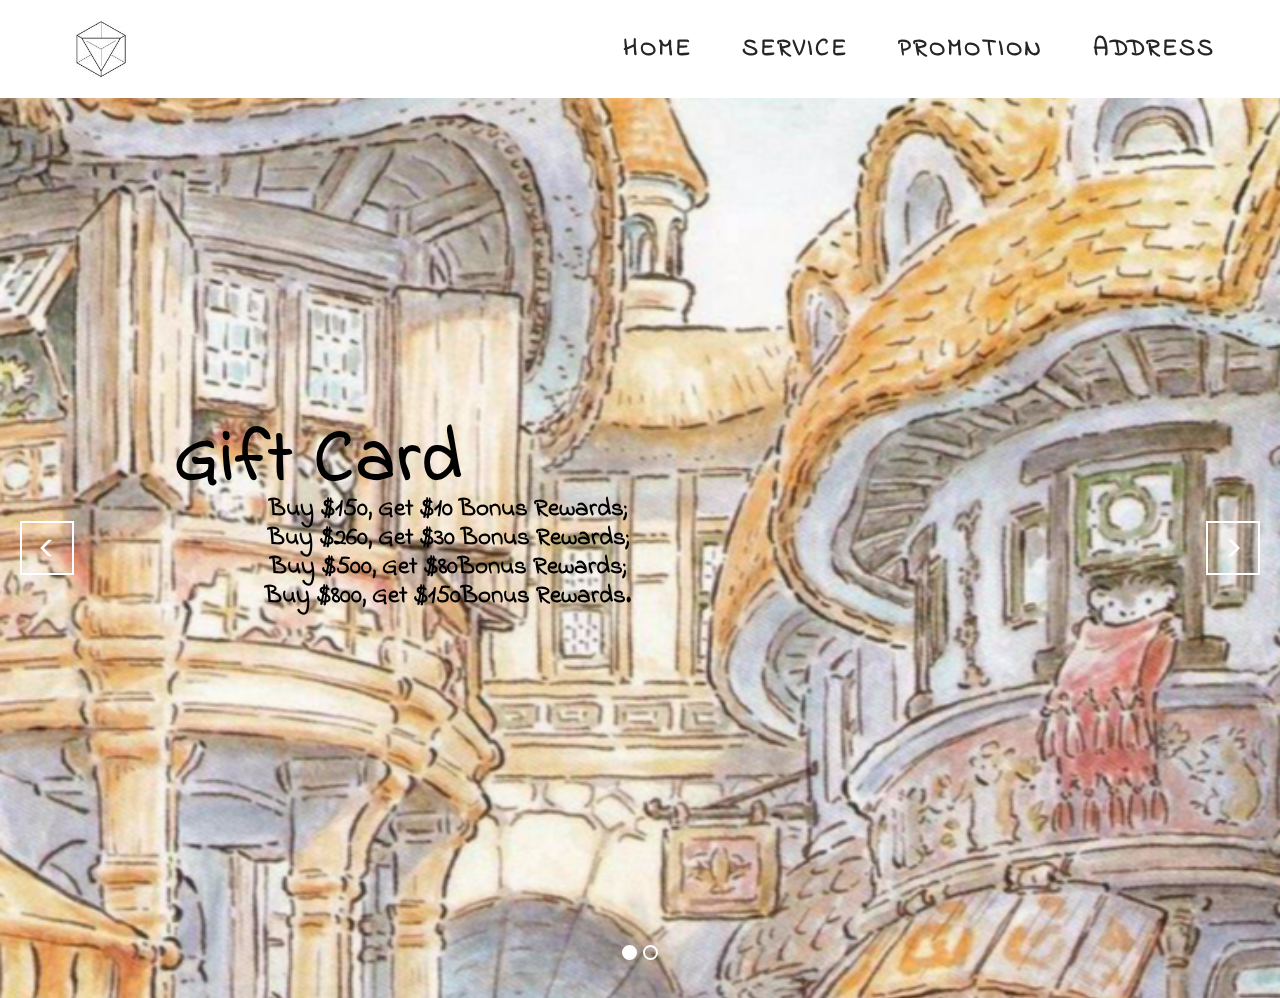
<file: page2.html>
<!DOCTYPE html>
<html >
<head>
  <!-- Site made with Mobirise Website Builder v4.6.7, https://mobirise.com -->
  <meta charset="UTF-8">
  <meta http-equiv="X-UA-Compatible" content="IE=edge">
  <meta name="generator" content="Mobirise v4.6.7, mobirise.com">
  <meta name="viewport" content="width=device-width, initial-scale=1, minimum-scale=1">
  <link rel="shortcut icon" href="assets/images/webwxgetmsgimg-1-128x128.jpg" type="image/x-icon">
  <meta name="description" content="Website Maker Description">
  <title>PROMOTION</title>
  <link rel="stylesheet" href="https://fonts.googleapis.com/css?family=Roboto:700,400&subset=cyrillic,latin,greek,vietnamese">
  <link rel="stylesheet" href="assets/bootstrap/css/bootstrap.min.css">
  <link rel="stylesheet" href="assets/soundcloud-plugin/style.css">
  <link rel="stylesheet" href="assets/mobirise/css/style.css">
  <link rel="stylesheet" href="assets/mobirise-slider/style.css">
  <link rel="stylesheet" href="assets/mobirise/css/mbr-additional.css" type="text/css">
  
  
  
</head>
<body>
  <section class="mbr-navbar mbr-navbar--freeze mbr-navbar--absolute mbr-navbar--sticky mbr-navbar--auto-collapse mbr-navbar--transparent" id="menu-j" data-rv-view="160">
    <div class="mbr-navbar__section mbr-section">
        <div class="mbr-section__container container">
            <div class="mbr-navbar__container">
                <div class="mbr-navbar__column mbr-navbar__column--s mbr-navbar__brand">
                    <span class="mbr-navbar__brand-link mbr-brand mbr-brand--inline">
                        <span class="mbr-brand__logo"><a href="https://mobirise.com"><img src="assets/images/webwxgetmsgimg-1-128x128.jpg" class="mbr-navbar__brand-img mbr-brand__img" alt="Mobirise"></a></span>
                        <span class="mbr-brand__name"><a class="mbr-brand__name text-white" href="https://mobirise.com"></a></span>
                    </span>
                </div>
                <div class="mbr-navbar__hamburger mbr-hamburger"><span class="mbr-hamburger__line"></span></div>
                <div class="mbr-navbar__column mbr-navbar__menu">
                    <nav class="mbr-navbar__menu-box mbr-navbar__menu-box--inline-right">
                        <div class="mbr-navbar__column">
                            <ul class="mbr-navbar__items mbr-navbar__items--right float-left mbr-buttons mbr-buttons--freeze mbr-buttons--right btn-decorator mbr-buttons--active mbr-buttons--only-links"><li class="mbr-navbar__item"><a class="mbr-buttons__link btn text-black" href="index.html#header1-1">HOME</a></li> <li class="mbr-navbar__item"><a class="mbr-buttons__link btn text-black" href="page1.html">SERVICE</a></li> <li class="mbr-navbar__item"><a class="mbr-buttons__link btn text-black" href="page2.html">PROMOTION</a></li>  <li class="mbr-navbar__item"><a class="mbr-buttons__link btn text-black" href="page4.html">ADDRESS<br></a></li></ul>                            
                            
                        </div>
                    </nav>
                </div>
            </div>
        </div>
    </div>
</section>

<section class="engine"><a href="https://mobirise.ws/o">free mobile website builder</a></section><section class="mbr-slider mbr-section mbr-section--no-padding carousel slide mbr-after-navbar" data-ride="carousel" data-wrap="true" data-interval="5000" id="slider-17" data-rv-view="162" style="background-color: rgb(255, 255, 255);">
    <div class="mbr-section__container">
        <div>
            <ol class="carousel-indicators">
                <li data-app-prevent-settings="" data-target="#slider-17" data-slide-to="0" class="active"></li><li data-app-prevent-settings="" data-target="#slider-17" class="" data-slide-to="1"></li>
            </ol>
            <div class="carousel-inner" role="listbox">
                <div class="mbr-box mbr-section mbr-section--relative mbr-section--fixed-size mbr-section--bg-adapted item dark center mbr-section--full-height active" style="background-image: url(assets/images/timg-6-925x987.jpg);">
                    <div class="mbr-box__magnet mbr-box__magnet--center-left mbr-box__magnet--sm-padding">
                                            
                        <div class=" container">
                            
                            <div class="row">
                                <div class=" col-md-offset-1 col-md-6">  

                                <div class="mbr-hero">
                                    <h1 class="mbr-hero__text">Gift Card&nbsp;</h1>

                                    <p class="mbr-hero__subtext"><strong>Buy $150, Get $10 Bonus Rewards;<br>Buy $260, Get $30 Bonus Rewards;<br>Buy $500, Get $80Bonus Rewards;<br>Buy $800, Get $150Bonus Rewards.</strong><br></p>
                                </div>
                                
                                </div>
                            </div>
                        </div>
                    </div>
                </div><div class="mbr-box mbr-section mbr-section--relative mbr-section--fixed-size mbr-section--bg-adapted item dark center mbr-section--full-height" style="background-image: url(assets/images/timg-2-910x640.jpg);">
                    <div class="mbr-box__magnet mbr-box__magnet--center-left mbr-box__magnet--sm-padding">
                                            
                        <div class=" container">
                            
                            <div class="row">
                                <div class=" col-md-offset-1 col-md-6">  

                                <div class="mbr-hero">
                                    <h1 class="mbr-hero__text">Limited Edition</h1>

                                    <p class="mbr-hero__subtext">Summer Limited Edition at Special Sale Price <br>Come to the Store for Details!</p>
                                </div>
                                
                                </div>
                            </div>
                        </div>
                    </div>
                </div>
            </div>
            
            <a data-app-prevent-settings="" class="left carousel-control" role="button" data-slide="prev" href="#slider-17">
                <span class="glyphicon glyphicon-menu-left" aria-hidden="true"></span>
                <span class="sr-only">Previous</span>
            </a>
            <a data-app-prevent-settings="" class="right carousel-control" role="button" data-slide="next" href="#slider-17">
                <span class="glyphicon glyphicon-menu-right" aria-hidden="true"></span>
                <span class="sr-only">Next</span>
            </a>
        </div>
    </div>
</section>


  <script src="assets/web/assets/jquery/jquery.min.js"></script>
  <script src="assets/bootstrap/js/bootstrap.min.js"></script>
  <script src="assets/smooth-scroll/smooth-scroll.js"></script>
  <script src="assets/bootstrap-carousel-swipe/bootstrap-carousel-swipe.js"></script>
  <script src="assets/mobirise/js/script.js"></script>
  
  
</body>
</html>
</file>
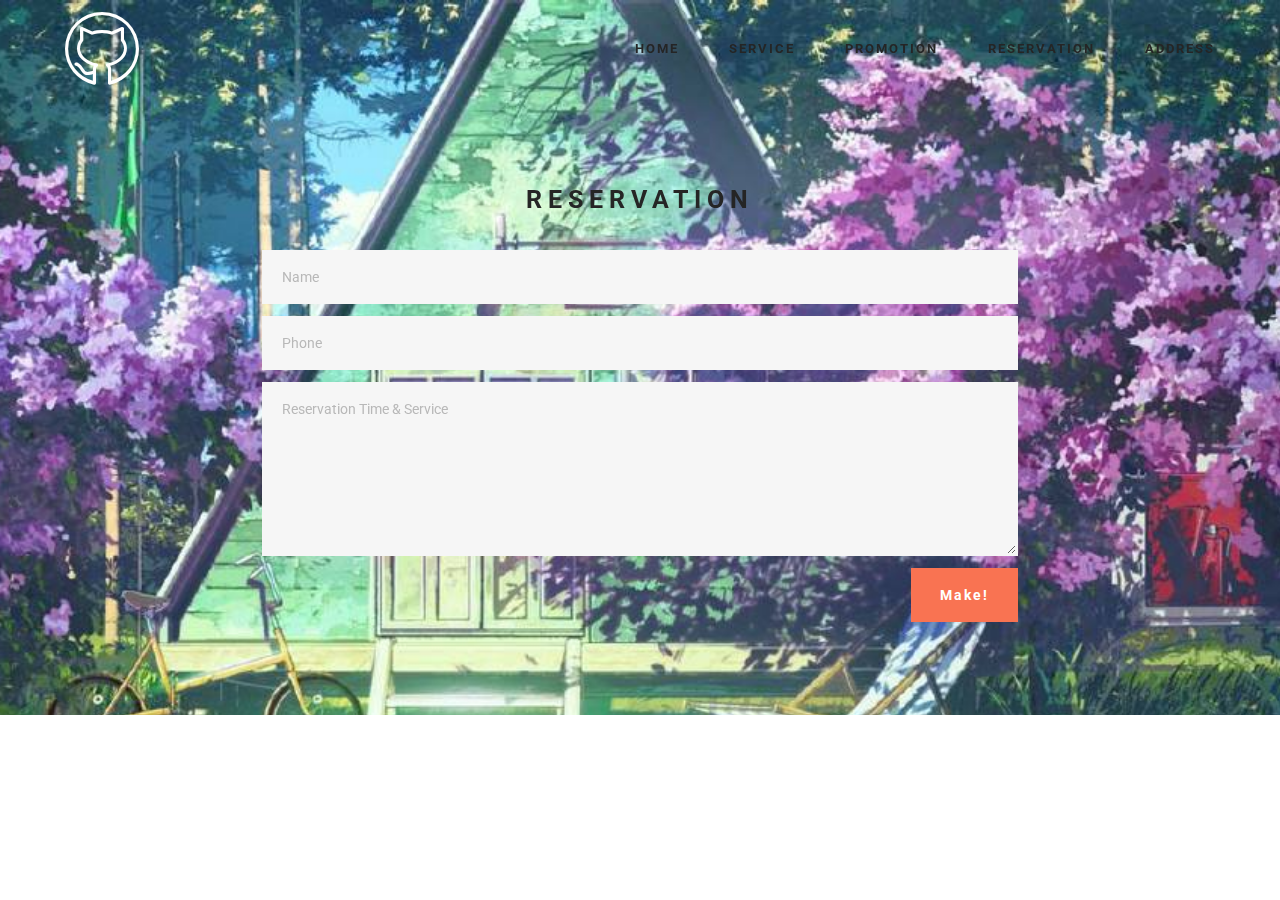
<file: page3.html>
<!DOCTYPE html>
<html >
<head>
  <!-- Site made with Mobirise Website Builder v4.6.7, https://mobirise.com -->
  <meta charset="UTF-8">
  <meta http-equiv="X-UA-Compatible" content="IE=edge">
  <meta name="generator" content="Mobirise v4.6.7, mobirise.com">
  <meta name="viewport" content="width=device-width, initial-scale=1, minimum-scale=1">
  <link rel="shortcut icon" href="assets/images/mbr-favicon.png" type="image/x-icon">
  <meta name="description" content="Web Page Creator Description">
  <title>RESERVATION</title>
  <link rel="stylesheet" href="https://fonts.googleapis.com/css?family=Roboto:700,400&subset=cyrillic,latin,greek,vietnamese">
  <link rel="stylesheet" href="assets/web/assets/mobirise-icons/mobirise-icons.css">
  <link rel="stylesheet" href="assets/bootstrap/css/bootstrap.min.css">
  <link rel="stylesheet" href="assets/soundcloud-plugin/style.css">
  <link rel="stylesheet" href="assets/mobirise/css/style.css">
  <link rel="stylesheet" href="assets/mobirise/css/mbr-additional.css" type="text/css">
  
  
  
</head>
<body>
  <section class="mbr-navbar mbr-navbar--freeze mbr-navbar--absolute mbr-navbar--sticky mbr-navbar--auto-collapse mbr-navbar--transparent" id="menu-l" data-rv-view="49">
    <div class="mbr-navbar__section mbr-section">
        <div class="mbr-section__container container">
            <div class="mbr-navbar__container">
                <div class="mbr-navbar__column mbr-navbar__column--s mbr-navbar__brand">
                    <span class="mbr-navbar__brand-link mbr-brand mbr-brand--inline">
                        <span class="mbr-brand__logo"><span class="mbri-github mbr-iconfont mbr-iconfont-menu"></span></span>
                        <span class="mbr-brand__name"><a class="mbr-brand__name text-white" href="https://mobirise.com"></a></span>
                    </span>
                </div>
                <div class="mbr-navbar__hamburger mbr-hamburger"><span class="mbr-hamburger__line"></span></div>
                <div class="mbr-navbar__column mbr-navbar__menu">
                    <nav class="mbr-navbar__menu-box mbr-navbar__menu-box--inline-right">
                        <div class="mbr-navbar__column">
                            <ul class="mbr-navbar__items mbr-navbar__items--right float-left mbr-buttons mbr-buttons--freeze mbr-buttons--right btn-decorator mbr-buttons--active mbr-buttons--only-links"><li class="mbr-navbar__item"><a class="mbr-buttons__link btn text-black" href="index.html#header1-1">HOME</a></li> <li class="mbr-navbar__item"><a class="mbr-buttons__link btn text-black" href="page1.html">SERVICE</a></li> <li class="mbr-navbar__item"><a class="mbr-buttons__link btn text-black" href="page2.html">PROMOTION</a></li> <li class="mbr-navbar__item"><a class="mbr-buttons__link btn text-black" href="page3.html">RESERVATION</a></li> <li class="mbr-navbar__item"><a class="mbr-buttons__link btn text-black" href="page4.html">ADDRESS<br></a></li></ul>                            
                            
                        </div>
                    </nav>
                </div>
            </div>
        </div>
    </div>
</section>

<section class="engine"><a href="https://mobirise.ws/h">how to make own website</a></section><section class="mbr-section mbr-section--relative mbr-section--fixed-size mbr-parallax-background mbr-after-navbar" id="form1-1a" data-rv-view="51" style="background-image: url(assets/images/timg-11.jpg);">
    
    <div class="mbr-section__container mbr-section__container--std-padding container" style="padding-top: 93px; padding-bottom: 93px;">
        <div class="row">
            <div class="col-sm-12">
                <div class="row">
                    <div class="col-sm-8 col-sm-offset-2" data-form-type="formoid">
                        <div class="mbr-header mbr-header--center mbr-header--std-padding">
                            <h2 class="mbr-header__text">RESERVATION</h2>
                        </div>
                        <div data-form-alert="true">
                            <div class="hide" data-form-alert-success="true">Your reservation request has been received, and we will reply as soon as possible. Thank you !</div>
                        </div>
                        <form action="https://mobirise.com/" method="post" data-form-title="RESERVATION">
                            <input type="hidden" value="n71fyxaPbGDzL4kx5Ll37NCj3AXV4sjzDsxHIQnZFynvFQHPwPwFQ1c4NPWb7QhRwA9eCc7nMfOiP5wHbWPm+urifM21WqWwrPB0pC3a3Div2BvyAmKImT/WKJXk6+/N" data-form-email="true">
                            <div class="form-group">
                                <input type="text" class="form-control" name="name" required="" placeholder="Name" data-form-field="Name">
                            </div>
                            
                            <div class="form-group">
                                <input type="tel" class="form-control" name="phone" placeholder="Phone" data-form-field="Phone">
                            </div>
                            <div class="form-group">
                                <textarea class="form-control" name="message" rows="7" placeholder="Reservation Time &amp; Service" data-form-field="Message"></textarea>
                            </div>
                            <div class="mbr-buttons mbr-buttons--right"><button type="submit" class="mbr-buttons__btn btn btn-lg btn-danger">Make!</button></div>
                        </form>
                    </div>
                </div>
            </div>
        </div>
    </div>
</section>


  <script src="assets/web/assets/jquery/jquery.min.js"></script>
  <script src="assets/bootstrap/js/bootstrap.min.js"></script>
  <script src="assets/smooth-scroll/smooth-scroll.js"></script>
  <!--[if lte IE 9]>
    <script src="assets/jquery-placeholder/jquery.placeholder.min.js"></script>
  <![endif]-->
  <script src="assets/jarallax/jarallax.js"></script>
  <script src="assets/mobirise/js/script.js"></script>
  <script src="assets/formoid/formoid.min.js"></script>
  
  
</body>
</html>
</file>
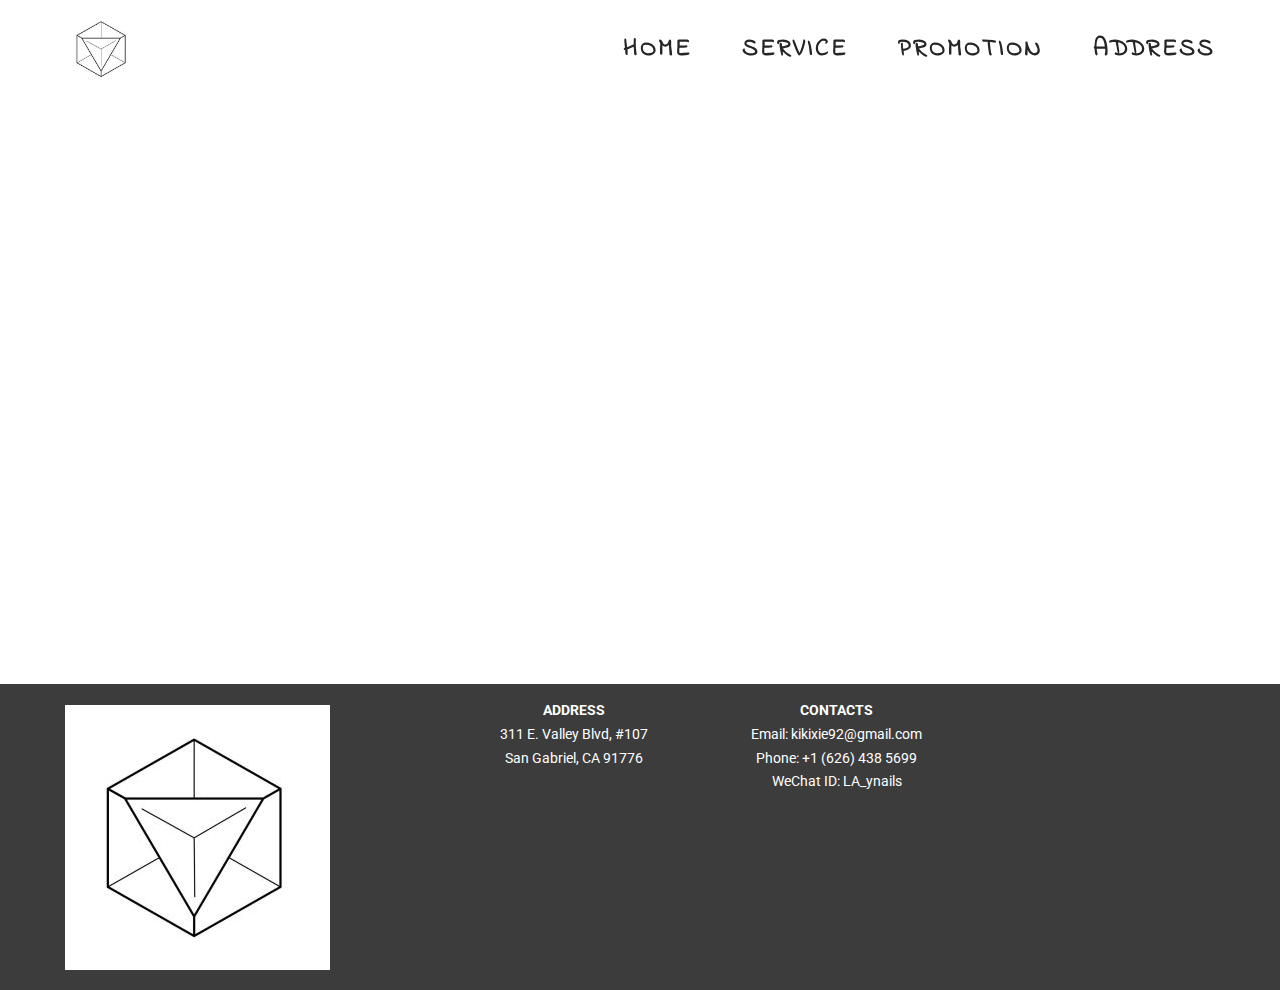
<file: page4.html>
<!DOCTYPE html>
<html >
<head>
  <!-- Site made with Mobirise Website Builder v4.6.7, https://mobirise.com -->
  <meta charset="UTF-8">
  <meta http-equiv="X-UA-Compatible" content="IE=edge">
  <meta name="generator" content="Mobirise v4.6.7, mobirise.com">
  <meta name="viewport" content="width=device-width, initial-scale=1, minimum-scale=1">
  <link rel="shortcut icon" href="assets/images/webwxgetmsgimg-1-128x128.jpg" type="image/x-icon">
  <meta name="description" content="Web Page Creator Description">
  <title>ADDRESS</title>
  <link rel="stylesheet" href="https://fonts.googleapis.com/css?family=Roboto:700,400&subset=cyrillic,latin,greek,vietnamese">
  <link rel="stylesheet" href="assets/bootstrap/css/bootstrap.min.css">
  <link rel="stylesheet" href="assets/soundcloud-plugin/style.css">
  <link rel="stylesheet" href="assets/mobirise/css/style.css">
  <link rel="stylesheet" href="assets/mobirise/css/mbr-additional.css" type="text/css">
  
  
  
</head>
<body>
  <section class="mbr-navbar mbr-navbar--freeze mbr-navbar--absolute mbr-navbar--sticky mbr-navbar--auto-collapse mbr-navbar--transparent" id="menu-k" data-rv-view="173">
    <div class="mbr-navbar__section mbr-section">
        <div class="mbr-section__container container">
            <div class="mbr-navbar__container">
                <div class="mbr-navbar__column mbr-navbar__column--s mbr-navbar__brand">
                    <span class="mbr-navbar__brand-link mbr-brand mbr-brand--inline">
                        <span class="mbr-brand__logo"><a href="https://mobirise.com"><img src="assets/images/webwxgetmsgimg-1-128x128.jpg" class="mbr-navbar__brand-img mbr-brand__img" alt="Mobirise"></a></span>
                        <span class="mbr-brand__name"><a class="mbr-brand__name text-white" href="https://mobirise.com"></a></span>
                    </span>
                </div>
                <div class="mbr-navbar__hamburger mbr-hamburger"><span class="mbr-hamburger__line"></span></div>
                <div class="mbr-navbar__column mbr-navbar__menu">
                    <nav class="mbr-navbar__menu-box mbr-navbar__menu-box--inline-right">
                        <div class="mbr-navbar__column">
                            <ul class="mbr-navbar__items mbr-navbar__items--right float-left mbr-buttons mbr-buttons--freeze mbr-buttons--right btn-decorator mbr-buttons--active mbr-buttons--only-links"><li class="mbr-navbar__item"><a class="mbr-buttons__link btn text-black" href="index.html#header1-1">HOME</a></li> <li class="mbr-navbar__item"><a class="mbr-buttons__link btn text-black" href="page1.html">SERVICE</a></li> <li class="mbr-navbar__item"><a class="mbr-buttons__link btn text-black" href="page2.html">PROMOTION</a></li>  <li class="mbr-navbar__item"><a class="mbr-buttons__link btn text-black" href="page4.html">ADDRESS<br></a></li></ul>                            
                            
                        </div>
                    </nav>
                </div>
            </div>
        </div>
    </div>
</section>

<section class="engine"><a href="https://mobirise.ws/e">best website builder software</a></section><section class="mbr-section mbr-after-navbar" id="map2-27" data-rv-view="171">
    <div class="mbr-section__container container mbr-section__container--isolated">
        <div class="row">
            <div class="col-sm-8 col-sm-offset-2">
                <figure class="mbr-figure mbr-figure--wysiwyg mbr-figure--full-width mbr-figure--no-bg mbr-figure--caption-outside-bottom">
                    <div class="mbr-figure__map"><iframe frameborder="0" style="border:0" src="https://www.google.com/maps/embed/v1/place?key=AIzaSyA0Dx_boXQiwvdz8sJHoYeZNVTdoWONYkU&amp;q=place_id:EjIxMDcsIDMxMSBFIFZhbGxleSBCbHZkLCBTYW4gR2FicmllbCwgQ0EgOTE3NzYsIFVTQSIfGh0KFgoUChIJy7uJE7nawoARufjCeGPbbbMSAzEwNw" allowfullscreen=""></iframe></div>
                </figure>
            </div>
        </div>
    </div>
</section>

<section class="mbr-section mbr-section--relative mbr-section--fixed-size" id="contacts1-1i" data-rv-view="175" style="background-color: rgb(60, 60, 60);">
    
    <div class="mbr-section__container container">
        <div class="mbr-contacts mbr-contacts--wysiwyg row" style="padding-top: 15px; padding-bottom: 15px;">
            <div class="col-sm-4">
                <div><img src="assets/images/webwxgetmsgimg-1-265x265.jpg" class="mbr-contacts__img mbr-contacts__img--left"></div>
            </div>
            <div class="col-sm-8">
                <div class="row">
                    <div class="col-sm-4">
                        <p class="mbr-contacts__text"><strong>ADDRESS</strong><br>311 E. Valley Blvd, #107<br>
San Gabriel, CA 91776</p>
                    </div>
                    <div class="col-sm-4">
                        <p class="mbr-contacts__text"><strong>CONTACTS</strong><br>
Email: kikixie92@gmail.com<br>
Phone: +1 (626) 438 5699<br>WeChat ID: LA_ynails<br><br></p>
                    </div>
                    <div class="col-sm-4"><ul class="mbr-contacts__list"></ul></div>
                </div>
            </div>
        </div>
    </div>
</section>


  <script src="assets/web/assets/jquery/jquery.min.js"></script>
  <script src="assets/bootstrap/js/bootstrap.min.js"></script>
  <script src="assets/smooth-scroll/smooth-scroll.js"></script>
  <script src="assets/mobirise/js/script.js"></script>
  
  
</body>
</html>
</file>
<file: assets/web/assets/mobirise-icons/mobirise-icons.css>
@font-face {
  font-family: 'MobiriseIcons';
  src:  url('mobirise-icons.eot?spat4u');
  src:  url('mobirise-icons.eot?spat4u#iefix') format('embedded-opentype'),
    url('mobirise-icons.ttf?spat4u') format('truetype'),
    url('mobirise-icons.woff?spat4u') format('woff'),
    url('mobirise-icons.svg?spat4u#MobiriseIcons') format('svg');
  font-weight: normal;
  font-style: normal;
}

[class^="mbri-"], [class*=" mbri-"] {
  /* use !important to prevent issues with browser extensions that change fonts */
  font-family: MobiriseIcons !important;
  speak: none;
  font-style: normal;
  font-weight: normal;
  font-variant: normal;
  text-transform: none;
  line-height: 1;

  /* Better Font Rendering =========== */
  -webkit-font-smoothing: antialiased;
  -moz-osx-font-smoothing: grayscale;
}

.mbri-add-submenu:before {
  content: "\e900";
}
.mbri-alert:before {
  content: "\e901";
}
.mbri-align-center:before {
  content: "\e902";
}
.mbri-align-justify:before {
  content: "\e903";
}
.mbri-align-left:before {
  content: "\e904";
}
.mbri-align-right:before {
  content: "\e905";
}
.mbri-android:before {
  content: "\e906";
}
.mbri-apple:before {
  content: "\e907";
}
.mbri-arrow-down:before {
  content: "\e908";
}
.mbri-arrow-next:before {
  content: "\e909";
}
.mbri-arrow-prev:before {
  content: "\e90a";
}
.mbri-arrow-up:before {
  content: "\e90b";
}
.mbri-bold:before {
  content: "\e90c";
}
.mbri-bookmark:before {
  content: "\e90d";
}
.mbri-bootstrap:before {
  content: "\e90e";
}
.mbri-briefcase:before {
  content: "\e90f";
}
.mbri-browse:before {
  content: "\e910";
}
.mbri-bulleted-list:before {
  content: "\e911";
}
.mbri-calendar:before {
  content: "\e912";
}
.mbri-camera:before {
  content: "\e913";
}
.mbri-cart-add:before {
  content: "\e914";
}
.mbri-cart-full:before {
  content: "\e915";
}
.mbri-cash:before {
  content: "\e916";
}
.mbri-change-style:before {
  content: "\e917";
}
.mbri-chat:before {
  content: "\e918";
}
.mbri-clock:before {
  content: "\e919";
}
.mbri-close:before {
  content: "\e91a";
}
.mbri-cloud:before {
  content: "\e91b";
}
.mbri-code:before {
  content: "\e91c";
}
.mbri-contact-form:before {
  content: "\e91d";
}
.mbri-credit-card:before {
  content: "\e91e";
}
.mbri-cursor-click:before {
  content: "\e91f";
}
.mbri-cust-feedback:before {
  content: "\e920";
}
.mbri-database:before {
  content: "\e921";
}
.mbri-delivery:before {
  content: "\e922";
}
.mbri-desktop:before {
  content: "\e923";
}
.mbri-devices:before {
  content: "\e924";
}
.mbri-down:before {
  content: "\e925";
}
.mbri-download:before {
  content: "\e989";
}
.mbri-drag-n-drop:before {
  content: "\e927";
}
.mbri-drag-n-drop2:before {
  content: "\e928";
}
.mbri-edit:before {
  content: "\e929";
}
.mbri-edit2:before {
  content: "\e92a";
}
.mbri-error:before {
  content: "\e92b";
}
.mbri-extension:before {
  content: "\e92c";
}
.mbri-features:before {
  content: "\e92d";
}
.mbri-file:before {
  content: "\e92e";
}
.mbri-flag:before {
  content: "\e92f";
}
.mbri-folder:before {
  content: "\e930";
}
.mbri-gift:before {
  content: "\e931";
}
.mbri-github:before {
  content: "\e932";
}
.mbri-globe:before {
  content: "\e933";
}
.mbri-globe-2:before {
  content: "\e934";
}
.mbri-growing-chart:before {
  content: "\e935";
}
.mbri-hearth:before {
  content: "\e936";
}
.mbri-help:before {
  content: "\e937";
}
.mbri-home:before {
  content: "\e938";
}
.mbri-hot-cup:before {
  content: "\e939";
}
.mbri-idea:before {
  content: "\e93a";
}
.mbri-image-gallery:before {
  content: "\e93b";
}
.mbri-image-slider:before {
  content: "\e93c";
}
.mbri-info:before {
  content: "\e93d";
}
.mbri-italic:before {
  content: "\e93e";
}
.mbri-key:before {
  content: "\e93f";
}
.mbri-laptop:before {
  content: "\e940";
}
.mbri-layers:before {
  content: "\e941";
}
.mbri-left-right:before {
  content: "\e942";
}
.mbri-left:before {
  content: "\e943";
}
.mbri-letter:before {
  content: "\e944";
}
.mbri-like:before {
  content: "\e945";
}
.mbri-link:before {
  content: "\e946";
}
.mbri-lock:before {
  content: "\e947";
}
.mbri-login:before {
  content: "\e948";
}
.mbri-logout:before {
  content: "\e949";
}
.mbri-magic-stick:before {
  content: "\e94a";
}
.mbri-map-pin:before {
  content: "\e94b";
}
.mbri-menu:before {
  content: "\e94c";
}
.mbri-mobile:before {
  content: "\e94d";
}
.mbri-mobile2:before {
  content: "\e94e";
}
.mbri-mobirise:before {
  content: "\e94f";
}
.mbri-more-horizontal:before {
  content: "\e950";
}
.mbri-more-vertical:before {
  content: "\e951";
}
.mbri-music:before {
  content: "\e952";
}
.mbri-new-file:before {
  content: "\e953";
}
.mbri-numbered-list:before {
  content: "\e954";
}
.mbri-opened-folder:before {
  content: "\e955";
}
.mbri-pages:before {
  content: "\e956";
}
.mbri-paper-plane:before {
  content: "\e957";
}
.mbri-paperclip:before {
  content: "\e958";
}
.mbri-photo:before {
  content: "\e959";
}
.mbri-photos:before {
  content: "\e95a";
}
.mbri-pin:before {
  content: "\e95b";
}
.mbri-play:before {
  content: "\e95c";
}
.mbri-plus:before {
  content: "\e95d";
}
.mbri-preview:before {
  content: "\e95e";
}
.mbri-print:before {
  content: "\e95f";
}
.mbri-protect:before {
  content: "\e960";
}
.mbri-question:before {
  content: "\e961";
}
.mbri-quote-left:before {
  content: "\e962";
}
.mbri-quote-right:before {
  content: "\e963";
}
.mbri-refresh:before {
  content: "\e964";
}
.mbri-responsive:before {
  content: "\e965";
}
.mbri-right:before {
  content: "\e966";
}
.mbri-rocket:before {
  content: "\e967";
}
.mbri-sad-face:before {
  content: "\e968";
}
.mbri-sale:before {
  content: "\e969";
}
.mbri-save:before {
  content: "\e96a";
}
.mbri-search:before {
  content: "\e96b";
}
.mbri-setting:before {
  content: "\e96c";
}
.mbri-setting2:before {
  content: "\e96d";
}
.mbri-setting3:before {
  content: "\e96e";
}
.mbri-share:before {
  content: "\e96f";
}
.mbri-shopping-bag:before {
  content: "\e970";
}
.mbri-shopping-basket:before {
  content: "\e971";
}
.mbri-shopping-cart:before {
  content: "\e972";
}
.mbri-sites:before {
  content: "\e973";
}
.mbri-smile-face:before {
  content: "\e974";
}
.mbri-speed:before {
  content: "\e975";
}
.mbri-star:before {
  content: "\e976";
}
.mbri-success:before {
  content: "\e977";
}
.mbri-sun:before {
  content: "\e978";
}
.mbri-sun2:before {
  content: "\e979";
}
.mbri-tablet:before {
  content: "\e97a";
}
.mbri-tablet-vertical:before {
  content: "\e97b";
}
.mbri-target:before {
  content: "\e97c";
}
.mbri-timer:before {
  content: "\e97d";
}
.mbri-to-ftp:before {
  content: "\e97e";
}
.mbri-to-local-drive:before {
  content: "\e97f";
}
.mbri-touch-swipe:before {
  content: "\e980";
}
.mbri-touch:before {
  content: "\e981";
}
.mbri-trash:before {
  content: "\e982";
}
.mbri-underline:before {
  content: "\e983";
}
.mbri-unlink:before {
  content: "\e984";
}
.mbri-unlock:before {
  content: "\e985";
}
.mbri-up-down:before {
  content: "\e986";
}
.mbri-up:before {
  content: "\e987";
}
.mbri-update:before {
  content: "\e988";
}
.mbri-upload:before {
 content: "\e926"; 
}
.mbri-user:before {
  content: "\e98a";
}
.mbri-user2:before {
  content: "\e98b";
}
.mbri-users:before {
  content: "\e98c";
}
.mbri-video:before {
  content: "\e98d";
}
.mbri-video-play:before {
  content: "\e98e";
}
.mbri-watch:before {
  content: "\e98f";
}
.mbri-website-theme:before {
  content: "\e990";
}
.mbri-wifi:before {
  content: "\e991";
}
.mbri-windows:before {
  content: "\e992";
}
.mbri-zoom-out:before {
  content: "\e993";
}
.mbri-redo:before {
  content: "\e994";
}
.mbri-undo:before {
  content: "\e995";
}
</file>
<file: assets/soundcloud-plugin/style.css>
.addons-container {
  position: relative;
  margin-left: auto;
  margin-right: auto;
  padding-right: 15px;
  padding-left: 15px; }
  @media (min-width: 576px) {
    .addons-container {
      padding-right: 15px;
      padding-left: 15px; } }
  @media (min-width: 768px) {
    .addons-container {
      padding-right: 15px;
      padding-left: 15px; } }
  @media (min-width: 992px) {
    .addons-container {
      padding-right: 15px;
      padding-left: 15px; } }
  @media (min-width: 1200px) {
    .addons-container {
      padding-right: 15px;
      padding-left: 15px; } }
  @media (min-width: 576px) {
    .addons-container {
      width: 540px;
      max-width: 100%; } }
  @media (min-width: 768px) {
    .addons-container {
      width: 720px;
      max-width: 100%; } }
  @media (min-width: 992px) {
    .addons-container {
      width: 960px;
      max-width: 100%; } }
  @media (min-width: 1200px) {
    .addons-container {
      width: 1140px;
      max-width: 100%; } }

.addons-container-inner{
    position: relative;
    width: 100%;
    min-height: 1px;
    padding-right: 15px;
    padding-left: 15px;
}
@media (min-width: 567px) {
    .addons-container-inner{
        -ms-flex: 0 0 66.666667%;
        flex: 0 0 66.666667%;
        max-width: 66.666667%;
    }
}
.addons-row{
    display: flex;
    justify-content:center;
}
</file>
<file: assets/style.css>
.mbr-instagram-feed {
  position: relative; }

.inst {
  width: 100%;
  margin: 0 auto;
  position: relative; }
  @media (max-width: 768px) {
    .inst {
      width: 100%; } }
  .inst__login-block p {
    text-align: center; }
  .inst__title {
    padding-bottom: 1rem;
    margin-bottom: 1.5rem;
    line-height: 1.3; }
  .inst__content {
    margin-bottom: 10px; }
  .inst__more {
    margin-top: 20px; }
  .inst__login-button {
    transition: all .2s linear;
    padding: 0 10px 0 80px;
    display: block;
    position: relative;
    text-decoration: none;
    color: white;
    background: #cc0055;
    font-size: 18px;
    line-height: 60px;
    height: 60px;
    border-radius: 2px;
    width: 400px;
    margin: 0 auto; }
    .inst__login-button:hover, .inst__login-button:focus {
      background: #990040;
      text-decoration: none;
      color: white; }
    .inst__login-button:before {
      content: "\f16d";
      display: block;
      position: absolute;
      font-family: "FontAwesome";
      width: 60px;
      height: 60px;
      line-height: 60px;
      top: 0;
      left: 0;
      text-align: center;
      background: rgba(0, 0, 0, 0.1);
      border-radius: 2px 0 0 2px; }
  .inst__loader-wrapper {
    position: absolute;
    width: 100%;
    height: 100%;
    background: white;
    opacity: 0.8;
    top: 0;
    left: 0; }
  .inst__loader {
    width: 100px;
    height: 100px;
    border-radius: 100%;
    position: relative;
    margin: 0 auto;
    top: 50%;
    transform: translateY(-50%); }
    .inst__loader span {
      display: inline-block;
      width: 20px;
      height: 20px;
      border-radius: 100%;
      background-color: #ff4488;
      margin: 35px 5px;
      opacity: 0; }
      .inst__loader span:nth-child(1) {
        animation: opacitychange 1s ease-in-out infinite; }
      .inst__loader span:nth-child(2) {
        animation: opacitychange 1s ease-in-out 0.33s infinite; }
      .inst__loader span:nth-child(3) {
        animation: opacitychange 1s ease-in-out 0.66s infinite; }

@keyframes opacitychange {
  0%, 100% {
    opacity: 0; }
  60% {
    opacity: 1; } }
  .inst__account {
    margin-bottom: 20px; }
  .inst__avatar {
    float: left;
    margin-right: -50px;
    height: 50px; }
    .inst__avatar img {
      height: 100%;
      border-radius: 50%;
      border: 1px solid rgba(0, 0, 0, 0.0975); }
  .inst__link {
    float: right;
    padding: 12px 10px 10px 0;
    padding-left: 60px;
    width: 100%;
    overflow-x: hidden; }
    .inst__link a {
      text-decoration: none;
      height: 50px;
      line-height: 16px; }
  .inst__images .slick-frame {
    visibility: hidden; }
  .inst__images .slick-frame.slick-initialized {
    visibility: visible; }
  .inst__images .slick-arrow {
    text-indent: -9999px;
    position: absolute;
    width: 50px;
    height: 50px;
    line-height: 50px;
    margin: 0;
    padding: 0;
    outline: none !important;
    top: 50%;
    transform: translateY(-50%);
    z-index: 10;
    cursor: pointer;
    border: none;
    background: transparent; }
    .inst__images .slick-arrow:before {
      transition: all .2s linear;
      display: block;
      position: absolute;
      top: 0;
      left: 0;
      width: 100%;
      height: 100%;
      font-family: "MobiriseIcons" !important;
      text-indent: 0;
      color: white;
      font-size: 1.5rem;
      cursor: pointer;
      border: 2px solid #fff;
      border-radius: 50%;
      opacity: 0;
      background: rgba(0, 0, 0, 0.5); }
    .inst__images .slick-arrow:hover:before {
      opacity: 1 !important;
      background: #1b1b1b !important; }
    .inst__images .slick-arrow.slick-prev {
      left: 15px; }
      .inst__images .slick-arrow.slick-prev:before {
        content: "\e943"; }
    .inst__images .slick-arrow.slick-next {
      right: 15px; }
      .inst__images .slick-arrow.slick-next:before {
        content: "\e966"; }
  .inst__images:hover .slick-arrow:before {
    opacity: .5; }
  .inst__error {
    padding: 10px;
    background: pink;
    border: 1px solid deeppink;
    color: red;
    border-radius: 3px; }

.inst-card {
  position: relative; }
  .inst-card:hover .inst-card__info {
    opacity: 1; }
  .inst-card__link {
    display: block;
    background-size: cover;
    background-position: center;
    width: 100%;
    height: 100%; }
  .inst-card__info {
    transition: opacity .2s linear;
    opacity: 0;
    display: block;
    position: relative;
    top: -100%;
    left: 0;
    width: 100%;
    height: 100%;
    background: rgba(0, 0, 0, 0.8); }
  .inst-card__info-inner {
    width: 100%;
    display: block;
    margin: 0;
    padding: 0;
    position: absolute;
    top: 50%;
    transform: translateY(-50%);
    text-align: center;
    color: white;
    font-size: 16px; }
  .inst-card__likes span {
    font-size: 20px;
    color: lightcoral; }
  .inst-card__comments span {
    font-size: 20px;
    color: lightskyblue; }
</file>
<file: assets/mobirise-slider/style.css>
/*-------

   Slider

-------*/
.mbr-slider .carousel-inner > .active,
.mbr-slider .carousel-inner > .next,
.mbr-slider .carousel-inner > .prev {
	display: table;
}
.mbr-slider .carousel-control {
    background-image: none;
    width: 54px;
    height: 54px;
    top: 50%;
    margin-top: -27px;
    line-height: 54px;
    border: 2px solid #fff;
    opacity: 1;
    text-shadow: none;
    z-index: 5;
    -webkit-transition: all 0.2s ease-in-out 0s;
    -o-transition: all 0.2s ease-in-out 0s;
    transition: all 0.2s ease-in-out 0s;
}
.mbr-slider .carousel-control.left {
	margin-left: 20px;
}
.mbr-slider .carousel-control.right {
	margin-right: 20px;
}
.mbr-slider .carousel-control:hover {
	background: #fff;
	color: #000;
}
.mbr-slider .carousel-indicators {
    bottom: 20px;
}
.mbr-slider .carousel-indicators li,
.mbr-slider .carousel-indicators .active {
    width: 15px;
    height: 15px;
    margin: 3px;
    border: 2px solid #ffffff;
}

@media (max-width: 767px) {
    .mbr-slider .carousel-control {
        top: auto;
        bottom: 20px;
    }
}
.mbr-slider .mbr-overlay {
    z-index: 0;
    opacity:0.5;
}
/* boxed model */
.mbr-slider > .boxed-slider {
    position: relative;
    padding: 93px 0;
}
.mbr-slider > .boxed-slider > div{
    position: relative;

}
.mbr-slider > .container .carousel-indicators {
    margin-bottom: 3px;
}
@media (max-width: 767px) {
    .mbr-slider > .container .carousel-control {
        margin-bottom: 0px;
    }
}
.mbr-slider > .container img {
    width: 100%;
}
.mbr-slider > .container img + .row {
    position: absolute;
    top: 50%;
    left: 0;
    right: 0;
    margin-left: 0;
    margin-right: 0;
    -webkit-transform: translateY(-50%);
    -moz-transform: translateY(-50%);
    transform: translateY(-50%);
}
.mbr-slider .mbr-section {
    padding-left: 0;
    padding-right: 0;
}

/* article layout */
.mbr-slider .article-slider > div {
    padding-left: 0;
    padding-right: 0;
}
.mbr-slider > .container.article-slider .carousel-indicators {
    margin-bottom: 0;
}
</file>
<file: assets/mobirise-gallery/style.css>
/*-------

   Gallery

-------*/
.mbr-gallery .mbr-gallery-item {
    position: relative;
    /*display: inline-block;*/
    padding-bottom: 30px;
}
.mbr-gallery .mbr-gallery-item > a {
    position: relative;
    display: block;
    background: #fff;
    outline: none;
}
.mbr-gallery .mbr-gallery-row {
    margin-bottom: -30px;
}
.mbr-gallery .mbr-gallery-item img {
    width: 100%;
    opacity: 1;
    -webkit-transition: .2s opacity ease-in-out;
    transition: .2s opacity ease-in-out;
}
.mbr-gallery .mbr-gallery-item > a:hover img {
    opacity: 0.9;
}
.mbr-gallery .mbr-gallery-item .icon {
    position: absolute;
    font-size: 30px;
    top: 50%;
    left: 50%;
    color: #fff;
    opacity: 0;
    -webkit-transform: translateX(-50%) translateY(-50%);
    transform: translateX(-50%) translateY(-50%);
    -webkit-transition: .2s opacity ease-in-out;
    transition: .2s opacity ease-in-out;
}
.mbr-gallery .mbr-gallery-item > a:hover .icon {
    opacity: 1;
}

/* remove spacing */
.mbr-gallery .mbr-gallery-row.no-gutter {
    margin: 0;
}
.mbr-gallery .mbr-gallery-row.no-gutter .mbr-gallery-item {
    padding: 0;
}

/* container */
.mbr-gallery .container.mbr-gallery-layout-default {
    padding: 93px 0;
}

/* fix horizontal scrollbar */
.mbr-gallery .mbr-gallery-layout-default,
.mbr-gallery .mbr-gallery-layout-article {
    overflow: hidden;
}

/* article layout */
.mbr-gallery .mbr-gallery-layout-article > div {
    padding-left: 0;
    padding-right: 0;
}


/* lightbox */
.mbr-gallery .modal {
    position: fixed;
    overflow: hidden;
    padding-right: 0 !important;
}
.mbr-gallery .modal-body {
    padding: 0;
}
.mbr-gallery .modal-body img {
    width: 100%;
}
.mbr-gallery .modal .close {
    position: absolute;
    background-image: none;
    font-size: 20px;
    width: 54px;
    height: 54px;
    top: 20px;
    right: 20px;
    line-height: 54px;
    opacity: 1;
    color: #fff;
    border: 2px solid #fff;
    text-align: center;
    text-shadow: none;
    z-index: 5;
    -webkit-transition: all 0.2s ease-in-out 0s;
    -o-transition: all 0.2s ease-in-out 0s;
    transition: all 0.2s ease-in-out 0s;
}
.mbr-gallery .modal .close:hover {
    background: #fff;
    color: #000;
}

/* modal back color opacity */
.modal-backdrop.in {
    opacity: 0.8;
    filter: alpha(opacity=80);
}

@media (max-width: 768px) {
    .mbr-gallery .modal-dialog {
        margin: 10px auto;
    }

    .mbr-gallery .carousel-indicators,
    .mbr-gallery .carousel-control,
    .mbr-gallery .modal .close {
        position: fixed;
    }
}

/* fix fade in effect */
.mbr-gallery .modal.fade .modal-dialog {
    margin-top: -100px;
    -webkit-transition: margin-top 0.3s ease-out;
    -moz-transition: margin-top 0.3s ease-out;
    -o-transition: margin-top 0.3s ease-out;
    transition: margin-top 0.3s ease-out;
}
.mbr-gallery .modal.in .modal-dialog,
.mbr-gallery .modal.fade .modal-dialog {
    -webkit-transform: none;
    -ms-transform: none;
    -o-transform: none;
    transform: none;
}
.mbr-gallery .modal.in .modal-dialog {
    margin-top: 30px;
}


/* media-caption styles */
.mbr-gallery .mbr-figure__caption {
    width: 100%;
    margin-left: 0;
    box-sizing: border-box;
    border: solid 15px transparent;
    border-style: none solid;
    left: 0;
    background: none;
    margin-bottom: 30px;
}
.mbr-gallery .mbr-figure__caption-small {
    position: relative;
    z-index: 2;
    padding: 0 10px;
}
.mbr-gallery .mbr-caption-background{
    position: absolute;
    z-index: 1;
    left: 0;
    top:0;
    width: 100%;
    height: 100%;
    background: rgba(0, 0, 0, 0.6);
}
.mbr-gallery .no-gutter .mbr-figure__caption {
    margin-bottom: 0;
    border-style: none none;
}


/*
.mbr-gallery .mbr-figure__caption--std-grid:before {
    content: none;
}

.mbr-gallery .container .mbr-figure__caption--std-grid {
    width: 90%;
    margin-left: -44.8%;
    margin-bottom: 30px;
}

@media (max-width: 768px) {
    .mbr-gallery .mbr-figure__caption--std-grid,
    .mbr-gallery .container .mbr-figure__caption--std-grid {

        width: 100%;
        margin-left: 0; 
        padding-left: 15px;
        padding-right: 15px;   
    }

    .mbr-gallery .mbr-gallery-row.no-gutter .mbr-figure__caption--std-grid {
        width: 100%;
        margin-left: 0;
        padding-left: 0;
        padding-right: 0;   
    }
}

@media (min-width: 768px) and (max-width: 991px) {

    .mbr-gallery .mbr-figure__caption--std-grid {
        width: 92.6%;
        margin-left: -46.3%;
    }

    .mbr-gallery .container .mbr-figure__caption--std-grid {
        width: 92%;
        margin-left: -46%;
        margin-bottom: 30px;
    }
}

.mbr-gallery .container.mbr-gallery-layout-article .mbr-figure__caption--std-grid {
    width: 85%;
    margin-left: -42.5%;
}

.mbr-gallery .container.mbr-gallery-layout-article .mbr-gallery-row.no-gutter .mbr-figure__caption--std-grid {
    width: 100%;
    margin-left: -50%;
}

@media (min-width: 768px) and (max-width: 991px) {
    .mbr-gallery .container.mbr-gallery-layout-article .mbr-figure__caption--std-grid {
        width: 88%;
        margin-left: -44%;
    }
}

@media (max-width: 768px) {
    .mbr-gallery .mbr-gallery-layout-article.container .mbr-gallery-row.no-gutter .mbr-figure__caption--std-grid,
    .mbr-gallery .container.mbr-gallery-layout-article .mbr-figure__caption--std-grid {
        width: 100%;
        margin-left: 0;
    }
}

*/
</file>
<file: assets/mobirise/css/mbr-additional.css>
@import url(https://fonts.googleapis.com/css?family=Indie+Flower);
@import url(https://fonts.googleapis.com/css?family=Slabo+27px);









#menu-0 .mbr-brand__name {
  font-size: 16px;
}
#menu-0.mbr-navbar--stuck .mbr-navbar__section {
  background: #c1c1c1;
}
#menu-0 .mbr-navbar__hamburger {
  color: #ffffff;
}
#menu-0 .mbr-navbar__items a {
  font-family: 'Indie Flower', cursive;
  font-size: 25px;
}
#header1-1 H1 {
  font-family: 'Indie Flower', cursive;
  color: #000000;
  font-size: 80px;
}
#header1-1 P {
  color: #000000;
  font-family: 'Indie Flower', cursive;
  font-size: 36px;
  text-align: center;
}
#pricing-table1-2h .mbr-plan__details UL {
  font-family: 'Slabo 27px', serif;
}
#pricing-table1-2h DIV {
  font-family: 'Slabo 27px', serif;
}
#pricing-table1-2h H3 {
  font-family: 'Slabo 27px', serif;
}
#slider-2i H1 {
  font-family: 'Indie Flower', cursive;
  font-size: 72px;
  color: #ffffff;
  text-align: right;
}
#slider-2i P {
  color: #ffffff;
  font-family: 'Indie Flower', cursive;
  font-size: 25px;
  text-align: center;
}
#slider-2i B {
  color: #ffffff;
}
#msg-box4-2j .mbr-header__text {
  color: #ffffff;
  font-family: 'Slabo 27px', serif;
  text-align: center;
}
#msg-box4-2j .mbr-header__subtext {
  color: #ffffff;
}
#msg-box4-2j .mbr-article {
  color: #ffffff;
}
#msg-box4-2j .mbr-header__text SPAN {
  font-size: 36px;
}
#contacts1-1i P {
  color: #ffffff;
  text-align: center;
}

#menu-h .mbr-brand__name {
  font-size: 16px;
}
#menu-h.mbr-navbar--stuck .mbr-navbar__section {
  background: #c1c1c1;
}
#menu-h .mbr-navbar__hamburger {
  color: #ffffff;
}
#menu-h .mbr-navbar__items a {
  font-family: 'Indie Flower', cursive;
  font-size: 25px;
}



#menu-j .mbr-brand__name {
  font-size: 16px;
}
#menu-j.mbr-navbar--stuck .mbr-navbar__section {
  background: #c1c1c1;
}
#menu-j .mbr-navbar__hamburger {
  color: #ffffff;
}
#menu-j .mbr-navbar__items a {
  font-family: 'Indie Flower', cursive;
  font-size: 25px;
}
#slider-17 H1 {
  font-family: 'Indie Flower', cursive;
  font-size: 72px;
  color: #000000;
  text-align: left;
}
#slider-17 P {
  color: #000000;
  font-family: 'Indie Flower', cursive;
  font-size: 25px;
  text-align: center;
}

#menu-k .mbr-brand__name {
  font-size: 16px;
}
#menu-k.mbr-navbar--stuck .mbr-navbar__section {
  background: #c1c1c1;
}
#menu-k .mbr-navbar__hamburger {
  color: #ffffff;
}
#menu-k .mbr-navbar__items a {
  font-family: 'Indie Flower', cursive;
  font-size: 25px;
}
#contacts1-1i P {
  color: #ffffff;
  text-align: center;
}
</file>
<file: assets/mobirise/css/style.css>
.is-builder .animated {
  -webkit-animation-name: none !important;
  animation-name: none !important;
}
html {
  position: relative;
  min-height: 100%;
}
.mbr-embedded-video {
  position: relative;
}
.mbr-background-video,
.mbr-background-video-preview {
  bottom: 0;
  left: 0;
  overflow: hidden;
  position: absolute;
  right: 0;
  top: 0;
}
.mbr-parallax-background,
.mbr-background {
  background-attachment: fixed !important;
  background-position: 50% 0;
  background-repeat: no-repeat;
  background-size: cover !important;
}
.mbr-hidden-scrollbar .mbr-parallax-background {
  background-size: auto 130%;
}
.mobile .mbr-parallax-background {
  background-attachment: scroll !important;
}
.mbr-background {
  background-attachment: scroll !important;
}
.mbr-navbar {
  position: relative;
  width: 100%;
}
.mbr-navbar:before {
  content: "";
  display: block;
}
.mbr-navbar__brand-link:after,
.mbr-navbar__brand-img {
  max-height: 74px;
  height: 100%;
}
.mbr-navbar:before,
.mbr-navbar__container {
  height: 98px;
}
.mbr-navbar--ss .mbr-navbar__brand-link:after,
.mbr-navbar--ss .mbr-navbar__brand-img {
  height: 74px;
}
.mbr-navbar--ss:before,
.mbr-navbar--ss .mbr-navbar__container {
  height: 98px;
}
.mbr-navbar--xs .mbr-navbar__brand-link:after,
.mbr-navbar--xs .mbr-navbar__brand-img {
  height: 32px;
}
.mbr-navbar--xs:before,
.mbr-navbar--xs .mbr-navbar__container {
  height: 56px;
}
.mbr-navbar--s .mbr-navbar__brand-link:after,
.mbr-navbar--s .mbr-navbar__brand-img {
  height: 48px;
}
.mbr-navbar--s:before,
.mbr-navbar--s .mbr-navbar__container {
  height: 72px;
}
.mbr-navbar--m .mbr-navbar__brand-link:after,
.mbr-navbar--m .mbr-navbar__brand-img {
  height: 64px;
}
.mbr-navbar--m:before,
.mbr-navbar--m .mbr-navbar__container {
  height: 88px;
}
.mbr-navbar--l .mbr-navbar__brand-link:after,
.mbr-navbar--l .mbr-navbar__brand-img {
  height: 96px;
}
.mbr-navbar--l:before,
.mbr-navbar--l .mbr-navbar__container {
  height: 120px;
}
.mbr-navbar--xl .mbr-navbar__brand-link:after,
.mbr-navbar--xl .mbr-navbar__brand-img {
  height: 128px;
}
.mbr-navbar--xl:before,
.mbr-navbar--xl .mbr-navbar__container {
  height: 152px;
}
.mbr-navbar--short .mbr-navbar__brand-link:after,
.mbr-navbar--short .mbr-navbar__brand-img {
  height: 40px;
}
.mbr-navbar--short .mbr-brand__logo .mbr-iconfont{
  font-size: 40px;
}
.mbr-navbar--short:before,
.mbr-navbar--short .mbr-navbar__container {
  height: 64px;
}
.mbr-navbar--short .mbr-navbar__container {
  padding: 12px 0;
}
@media (max-width: 767px) {
  .mbr-navbar--short .mbr-navbar__brand-link:after,
  .mbr-navbar--short .mbr-navbar__brand-img {
    height: 31px;
  }
  .mbr-navbar--short:before,
  .mbr-navbar--short .mbr-navbar__container {
    height: 45px;
  }
  .mbr-navbar--short .mbr-navbar__container {
    padding: 7px 0;
  }
}
.mbr-navbar__brand-img {
  position: relative;
}
.mbr-navbar__brand-img,
.mbr-navbar__container,
.mbr-navbar__section {
  -webkit-transition: all 300ms ease-in-out 0s;
  -o-transition: all 300ms ease-in-out 0s;
  transition: all 300ms ease-in-out 0s;
}
.mbr-navbar__section {
  background: #2c2c2c;
  height: auto;
  position: absolute;
  top: 0;
  width: 100%;
  z-index: 1000;
}
.mbr-navbar__container {
  display: table;
  padding: 12px 0;
  width: 100%;
}
.mbr-navbar__menu-box {
  display: table;
  width: 100%;
}
.mbr-navbar__menu-box--inline-left,
.mbr-navbar__menu-box--inline-center,
.mbr-navbar__menu-box--inline-right {
  display: block;
  text-align: left;
}
.mbr-navbar__menu-box--inline-center {
  text-align: center;
}
.mbr-navbar__menu-box--inline-right {
  text-align: right;
}
.mbr-navbar__column {
  display: table-cell;
  vertical-align: middle;
}
.mbr-navbar__column--xxs {
  width: 1%;
}
.mbr-navbar__column--xs {
  width: 10%;
}
.mbr-navbar__column--s {
  width: 20%;
}
.mbr-navbar__column--m {
  width: 30%;
}
.mbr-navbar__column--l {
  width: 40%;
}
.mbr-navbar__column--xl {
  width: 50%;
}
.mbr-navbar__menu-box--inline-left .mbr-navbar__column,
.mbr-navbar__menu-box--inline-center .mbr-navbar__column,
.mbr-navbar__menu-box--inline-right .mbr-navbar__column {
  display: inline-block;
}
.mbr-navbar__items {
  float: left;
  padding-left: 0px;
  position: relative;
  left: -20px;
}
.mbr-navbar__items--right {
  float: right;
  left: 0;
}
.float-left {
  float: left;
}
.mbr-navbar__item {
  display: block;
  float: left;
  position: relative;
}
.mbr-navbar__hamburger {
  display: none;
  margin-top: -11px;
  position: absolute;
  right: 0;
  top: 50%;
  z-index: 10000;
}
.mbr-navbar--collapsed .mbr-navbar__container {
  position: relative;
}
.mbr-navbar--collapsed .mbr-navbar__column {
  display: block;
  width: 100%;
}
.mbr-navbar--collapsed .mbr-navbar__items--right {
  padding-top: 13px;
}
.mbr-navbar--collapsed .mbr-navbar__menu {
  background: rgba(0, 0, 0, 0.9);
  display: none;
  height: 100%;
  left: 0;
  position: fixed;
  top: 0;
  width: 100%;
  z-index: 9999;
}
.mbr-navbar--collapsed .mbr-navbar__menu-box {
  display: table-cell;
  vertical-align: middle;
}
.mbr-navbar--collapsed .mbr-navbar__items {
  float: none;
}
.mbr-navbar--collapsed .mbr-navbar__item {
  float: none;
}
.mbr-navbar--collapsed .mbr-navbar__hamburger {
  display: block;
}
.mbr-navbar--collapsed.mbr-navbar--open .mbr-navbar__menu {
  display: table;
}
.mbr-navbar--collapsed.mbr-navbar--open:not(.mbr-navbar--sticky) .mbr-navbar__section {
  background: none;
  position: fixed;
}
.mbr-navbar--collapsed.mbr-navbar--open .mbr-navbar__brand {
  visibility: hidden;
}
.mbr-navbar--collapsed.mbr-navbar--sticky.mbr-navbar--open .mbr-navbar__brand {
  visibility: visible;
}
.mbr-navbar--collapsed.mbr-navbar--open .mbr-navbar__brand-img,
.mbr-navbar--collapsed.mbr-navbar--open .mbr-navbar__container {
  -webkit-transition: none;
  -o-transition: none;
  transition: none;
}
.mbr-navbar--freeze.mbr-navbar--collapsed.mbr-navbar--open .mbr-navbar__hamburger,
.mbr-navbar--freeze.mbr-navbar--collapsed.mbr-navbar--open .mbr-navbar__hamburger:hover {
  color: #fff !important;
}
.mbr-navbar--sticky .mbr-navbar__section {
  position: fixed;
}
.mbr-navbar--absolute {
  position: absolute;
}
/* fix for popup menu conflict */
@media (max-width: 480px) {
  .mbr-navbar--absolute.mbr-navbar[id^=menu-] {
    position: absolute;
  }
}
.mbr-navbar--transparent .mbr-navbar__section {
  background: none;
}
.mbr-navbar--stuck .mbr-navbar__section,
.mbr-navbar--relative .mbr-navbar__section {
  background: #2c2c2c;
}
@media (max-width: 991px) {
  .mbr-navbar--auto-collapse .mbr-navbar__container {
    position: relative;
  }
  .mbr-navbar--auto-collapse .mbr-navbar__column {
    display: block;
    width: 100%;
  }
  .mbr-navbar__column {
    max-height: 100vh;
    overflow-x: hidden;
    overflow-y:auto;
  }
  .mbr-navbar__column::-webkit-scrollbar {
    display:none;
  }
  .mbr-navbar--auto-collapse .mbr-navbar__items--right {
    padding-top: 13px;
  }
  .mbr-navbar--auto-collapse .mbr-navbar__menu {
    background: rgba(0, 0, 0, 0.9);
    display: none;
    height: 100%;
    left: 0;
    position: fixed;
    top: 0;
    width: 100%;
    z-index: 9999;
  }
  .mbr-navbar--auto-collapse .mbr-navbar__menu-box {
    display: table-cell;
    vertical-align: middle;
  }
  .mbr-navbar--auto-collapse .mbr-navbar__items {
    float: none;
  }
  .mbr-navbar--auto-collapse .mbr-navbar__item {
    float: none;
  }
  .mbr-navbar--auto-collapse .mbr-navbar__hamburger {
    display: block;
  }
  .mbr-navbar--auto-collapse.mbr-navbar--open .mbr-navbar__menu {
    display: table;
  }
  .mbr-navbar--auto-collapse.mbr-navbar--open:not(.mbr-navbar--sticky) .mbr-navbar__section {
    background: none;
    position: fixed;
  }
  .mbr-navbar--auto-collapse.mbr-navbar--open .mbr-navbar__brand {
    visibility: hidden;
  }
  .mbr-navbar--auto-collapse.mbr-navbar--sticky.mbr-navbar--open .mbr-navbar__brand {
    visibility: visible;
  }
  .mbr-navbar--auto-collapse.mbr-navbar--open .mbr-navbar__brand-img,
  .mbr-navbar--auto-collapse.mbr-navbar--open .mbr-navbar__container {
    -webkit-transition: none;
    -o-transition: none;
    transition: none;
  }
}
.mbr-after-navbar:before {
  content: "";
  display: block;
  height: 98px;
}
.mbr-hamburger {
  cursor: pointer;
  height: 23px;
  width: 30px;
}
.mbr-hamburger:focus {
  outline: none;
}
.mbr-hamburger__line,
.mbr-hamburger__line:before,
.mbr-hamburger__line:after {
  content: "";
  position: absolute;
  display: block;
  height: 1px;
  cursor: pointer;
}
.mbr-hamburger__line,
.mbr-hamburger__line:before,
.mbr-hamburger__line:after {
  width: 30px;
  border-bottom: 5px solid;
  top: 9px;
}
.mbr-hamburger__line:before {
  top: -9px;
}
.mbr-hamburger__line:after {
  top: 9px;
}
.mbr-hamburger__line,
.mbr-hamburger__line:before,
.mbr-hamburger__line:after {
  -webkit-transition: all 300ms ease-in-out;
  transition: all 300ms ease-in-out;
}
.mbr-hamburger--open .mbr-hamburger__line {
  border-color: transparent;
}
.mbr-hamburger--open .mbr-hamburger__line:before,
.mbr-hamburger--open .mbr-hamburger__line:after {
  top: 0;
}
.mbr-hamburger--open .mbr-hamburger__line:before {
  -ms-transform: rotate(45deg);
  -webkit-transform: rotate(45deg);
  transform: rotate(45deg);
}
.mbr-hamburger--open .mbr-hamburger__line:after {
  top: 10px;
  -ms-transform: translatey(-10px) rotate(-45deg);
  -webkit-transform: translatey(-10px) rotate(-45deg);
  transform: translatey(-10px) rotate(-45deg);
}
@media (max-width: 767px) {
  .mbr-hamburger {
    height: 23px;
    width: 27px;
  }
  .mbr-hamburger__line,
  .mbr-hamburger__line:before,
  .mbr-hamburger__line:after {
    width: 27px;
    border-bottom: 4px solid;
    top: 9px;
  }
  .mbr-hamburger__line:before {
    top: -9px;
  }
  .mbr-hamburger__line:after {
    top: 9px;
  }
}

.navbar-dropdown .hamburger-icon {
  content: "";
  width: 16px;
  -webkit-box-shadow: 0 -6px 0 1px,0 0 0 1px,0 6px 0 1px;
  -moz-box-shadow: 0 -6px 0 1px,0 0 0 1px,0 6px 0 1px;
  box-shadow: 0 -6px 0 1px,0 0 0 1px,0 6px 0 1px;
}

.mbr-brand {
  display: block;
  float: left;
  position: relative;
}
.mbr-brand,
.mbr-brand:hover {
  text-decoration: none;
}
.mbr-brand__name {
  display: block;
  font-weight: bold;
  margin-top: 5px;
  text-align: center;
}
.mbr-brand__name,
.mbr-brand__name:hover {
  text-decoration: none;
}
.mbr-brand--inline {
  display: table;
}
.mbr-brand--inline:after {
  content: "";
  display: table-cell;
  width: 1px;
}
.mbr-brand--inline .mbr-brand__logo,
.mbr-brand--inline .mbr-brand__name {
  display: table-cell;
  vertical-align: middle;
}
.mbr-brand--inline .mbr-brand__logo {
  padding-right: 10px;
}
.mbr-brand--inline .mbr-brand__name {
  margin: 0;
  text-align: left;
}
.mbr-form {
  display: table;
  margin-top: -13px;
  position: relative;
  top: 14px;
  width: 100%;
}
.mbr-form__left,
.mbr-form__right {
  display: table-cell;
  vertical-align: top;
}
.mbr-form__left {
  padding-right: 3px;
}
.mbr-form__right {
  width: 1px;
}
@media (max-width: 530px) {
  .mbr-form {
    display: block;
    margin-top: -27px;
    position: relative;
    top: 26px;
  }
  .mbr-form__left,
  .mbr-form__right {
    display: block;
  }
  .mbr-form__left {
    margin-bottom: 12px;
    padding-right: 0;
  }
  .mbr-form__right {
    width: 100%;
  }
}
.mbr-section {
  padding: 0 20px;
}
.mbr-section--no-padding {
  padding: 0;
}
.mbr-section--relative {
  position: relative;
}
.mbr-section--fixed-size {
  overflow: hidden;
}
.mbr-section--full-height {
  height: 100vh;
}
.mbr-section--full-height.mbr-after-navbar:before {
  display: none;
}
.mbr-section--bg-adapted {
  background-attachment: scroll;
  background-position: 50% 0;
  background-repeat: no-repeat;
  background-size: cover;
}
.mbr-section--gray {
  background-color: #444444;
}
.mbr-section--light-gray {
  background-color: #f0f0f0;
}
.mbr-section--dark-gray {
  background-color: #3c3c3c;
}
.mbr-section__container {
  padding: 0;
  position: relative;
  z-index: 3;
}
.mbr-section__container--center {
  text-align: center;
}
.mbr-section__container--std-padding {
  padding: 93px 0;
}
.mbr-section__container--std-top-padding {
  padding-top: 93px;
}
.mbr-section__container--std-bot-padding {
  padding-bottom: 93px;
}
.mbr-section__container--sm-padding {
  padding: 41px 0;
}
.mbr-section__container--sm-top-padding {
  padding-top: 41px;
}
.mbr-section__container--sm-bot-padding {
  padding-bottom: 41px;
}
.mbr-section__container--isolated {
  padding-bottom: 93px;
  padding-top: 93px;
}
.mbr-section__container--first {
  padding-top: 93px;
  padding-bottom: 41px;
}
.mbr-section__container--middle {
  padding-bottom: 41px;
}
.mbr-section__container--last {
  padding-bottom: 93px;
}
.mbr-section__row {
  margin-left: -24px;
  margin-right: -24px;
}
.mbr-section__col {
  overflow: hidden;
  padding-left: 24px;
  padding-right: 24px;
}
.mbr-section__left {
  padding-right: 40px;
}
.mbr-section__right {
  padding-left: 15px;
}
.mbr-section__header {
  line-height: 1.5em;
  margin: -10px 0 0;
  text-align: center;
}
@media (min-width: 768px) {
  .mbr-section--short-paddings .mbr-section__container--std-padding {
    padding: 59px 0;
  }
  .mbr-section--short-paddings .mbr-section__container--std-top-padding {
    padding-top: 59px;
  }
  .mbr-section--short-paddings .mbr-section__container--std-bot-padding {
    padding-bottom: 59px;
  }
  .mbr-section--short-paddings .mbr-section__container--sm-padding {
    padding: 41px 0;
  }
  .mbr-section--short-paddings .mbr-section__container--sm-top-padding {
    padding-top: 41px;
  }
  .mbr-section--short-paddings .mbr-section__container--sm-bot-padding {
    padding-bottom: 41px;
  }
  .mbr-section--short-paddings .mbr-section__container--isolated {
    padding-bottom: 59px;
    padding-top: 59px;
  }
  .mbr-section--short-paddings .mbr-section__container--first {
    padding-top: 59px;
    padding-bottom: 41px;
  }
  .mbr-section--short-paddings .mbr-section__container--middle {
    padding-bottom: 41px;
  }
  .mbr-section--short-paddings .mbr-section__container--last {
    padding-bottom: 59px;
  }
}
@media (max-width: 767px) {
  .mbr-section__left {
    padding-right: 15px;
  }
  .mbr-section__right {
    padding-left: 15px;
    padding-top: 51px;
  }
}
.mbr-arrow {
  bottom: 71px;
  left: 0;
  line-height: 1px;
  padding: 0 20px;
  position: absolute;
  width: 100%;
  z-index: 3;
}
.mbr-arrow__link {
  display: inline-block;
  font-size: 26px;
}
.mbr-arrow__link,
.mbr-arrow__link:hover,
.mbr-arrow__link:focus {
  color: #fff;
}
.mbr-arrow--floating .mbr-arrow__link {
  -webkit-animation: floating-arrow 1.6s infinite ease-in-out 0s;
  -o-animation: floating-arrow 1.6s infinite ease-in-out 0s;
  animation: floating-arrow 1.6s infinite ease-in-out 0s;
}
@-webkit-keyframes floating-arrow {
  from {
    -webkit-transform: translateY(0);
    transform: translateY(0);
  }
  65% {
    -webkit-transform: translateY(11px);
    transform: translateY(11px);
  }
  to {
    -webkit-transform: translateY(0);
    transform: translateY(0);
  }
}
@-o-keyframes floating-arrow {
  from {
    -webkit-transform: translateY(0);
    transform: translateY(0);
  }
  65% {
    -webkit-transform: translateY(11px);
    transform: translateY(11px);
  }
  to {
    -webkit-transform: translateY(0);
    transform: translateY(0);
  }
}
@keyframes floating-arrow {
  from {
    -webkit-transform: translateY(0);
    transform: translateY(0);
  }
  65% {
    -webkit-transform: translateY(11px);
    transform: translateY(11px);
  }
  to {
    -webkit-transform: translateY(0);
    transform: translateY(0);
  }
}
.mbr-arrow--dark .mbr-arrow__link,
.mbr-arrow--dark .mbr-arrow__link:hover,
.mbr-arrow--dark .mbr-arrow__link:focus {
  color: #252525;
}
@media (max-width: 767px) {
  .mbr-arrow {
    bottom: 41px;
  }
}
@media (max-width: 320px) {
  .mbr-arrow {
    bottom: 21px;
    text-align: center;
  }
}
@media all and (device-width: 320px) and (device-height: 568px) and (orientation: portrait) {
  .mbr-arrow {
    bottom: 31px;
  }
}
.mbr-box {
  display: table;
  width: 100%;
}
.mbr-box--fixed {
  table-layout: fixed;
}
.mbr-box--stretched {
  height: 100%;
}
.mbr-box__magnet {
  display: table-cell;
  float: none;
  height: 100%;
  margin-bottom: 0;
  margin-top: 0;
  text-align: center;
  vertical-align: middle;
}
.mbr-box__magnet--sm-padding {
  padding: 41px 0;
}
.mbr-box__magnet--top-left,
.mbr-box__magnet--top-center,
.mbr-box__magnet--top-right {
  vertical-align: top;
}
.mbr-box__magnet--bottom-left,
.mbr-box__magnet--bottom-center,
.mbr-box__magnet--bottom-right {
  vertical-align: bottom;
}
.mbr-box__magnet--top-left,
.mbr-box__magnet--center-left,
.mbr-box__magnet--bottom-left {
  text-align: left;
}
.mbr-box__magnet--top-right,
.mbr-box__magnet--center-right,
.mbr-box__magnet--bottom-right {
  text-align: right;
}
.mbr-box__container {
  height: 50%;
}
@media (max-width: 767px) {
  .mbr-box__container {
    height: 100%;
  }
  .mbr-box--adapted {
    display: block;
  }
  .mbr-box--adapted > .mbr-box__magnet {
    display: block;
    height: auto;
  }
}
.mbr-overlay {
  background: #222;
  bottom: 0;
  left: 0;
  position: absolute;
  right: 0;
  top: 0;
  z-index: 2;
}
.mbr-google-map__marker {
  color: #252525;
  display: none;
  margin: 0;
}
.mbr-google-map--loaded .mbr-google-map__marker {
  display: block;
}
.mbr-hero {
  color: #fff;
  position: relative;
}
.mbr-hero__text {
  font-size: 46px;
  font-weight: bold;
  left: -2px;
  letter-spacing: 2px;
  line-height: 50px;
  margin: -18px 0 1px 0;
  padding-bottom: 41px;
  position: relative;
  top: 8px;
}
.mbr-hero__subtext {
  font-size: 21px;
  line-height: 29px;
  margin: -32px 0 3px 0;
  padding: 0 0 41px 0;
  position: relative;
  top: 6px;
}
.mbr-figure {
  display: inline-block;
  /*line-height: 1px;*/
  margin: 0;
  max-width: 100%;
  overflow: hidden;
  position: relative;
}
.mbr-figure--no-bg {
  background: none;
}
.mbr-figure--full-width {
  display: block;
  width: 100%;
}
.mbr-figure.mbr-after-navbar:before {
  display: none;
}
.mbr-figure--full-width iframe,
.mbr-figure--full-width .mbr-figure__img,
.mbr-figure--full-width .mbr-figure__map {
  width: 100%;
}
.mbr-figure iframe,
.mbr-figure__img,
.mbr-figure__map {
  max-width: 100%;
}
@-webkit-keyframes mapCircleLoading {
  from {
    -webkit-transform: rotate(0deg);
  }
  to {
    -webkit-transform: rotate(359deg);
  }
}
@keyframes mapCircleLoading {
  from {
    transform: rotate(0deg);
  }
  to {
    transform: rotate(359deg);
  }
}
.mbr-figure__map {
  height: 400px;
  position: relative;
}
.mbr-figure__map--short {
  height: 300px;
}
.mbr-figure__map iframe {
  height: 100%;
  width: 100%;
}
.mbr-figure__map [data-state-details] {
  color: #6b6763;
  font-family: "Roboto", Helvetica, Arial, sans-serif;
  height: 1.5em;
  margin-top: -0.75em;
  padding-left: 20px;
  padding-right: 20px;
  position: absolute;
  text-align: center;
  top: 50%;
  width: 100%;
}
.mbr-figure__map[data-state] {
  background: #e9e5dc;
}
.mbr-figure__map[data-state="loading"] [data-state-details] {
  display: none;
}
.mbr-figure__map[data-state="loading"]::after {
  content: "";
  -webkit-animation: mapCircleLoading .6s infinite linear;
  animation: mapCircleLoading .6s infinite linear;
  border-radius: 50%;
  border: 6px rgba(255, 255, 255, 0.35) solid;
  border-top-color: #fff;
  height: 40px;
  left: 50%;
  margin-left: -20px;
  margin-top: -20px;
  position: absolute;
  top: 50%;
  width: 40px;
}
.mbr-figure__caption {
  background: rgba(0, 0, 0, 0.5);
  bottom: 0;
  color: #fff;
  display: block;
  font-size: 17px;
  left: 0;
  line-height: 1.3em;
  min-height: 53px;
  padding: 17px 20px;
  position: absolute;
  text-align: left;
  width: 100%;
}
.mbr-figure__caption--no-padding {
  padding: 17px 0;
}
.mbr-figure--wysiwyg .mbr-figure__caption a,
.mbr-figure--wysiwyg .mbr-figure__caption a:hover {
  color: inherit;
  text-decoration: underline;
}
.mbr-figure--caption-inside-top .mbr-figure__caption {
  bottom: auto;
  top: 0;
}
.mbr-figure--caption-outside-top .mbr-figure__caption,
.mbr-figure--caption-outside-bottom .mbr-figure__caption {
  background: none;
  position: relative;
}
.mbr-figure--no-bg.mbr-figure--caption-outside-top .mbr-figure__caption,
.mbr-figure--no-bg.mbr-figure--caption-outside-bottom .mbr-figure__caption {
  color: #252525;
}
.mbr-figure--no-bg.mbr-figure--caption-outside-top .mbr-figure__caption {
  margin-top: -3px;
  padding-top: 0;
}
.mbr-figure--no-bg.mbr-figure--caption-outside-bottom .mbr-figure__caption {
  margin-top: -2px;
  padding-bottom: 0;
  top: 2px;
}
.mbr-figure__caption--std-grid {
  background: none;
  z-index: 2;
  overflow: hidden;
}
.mbr-figure__caption--std-grid:before {
  bottom: 0;
  content: "";
  position: absolute;
  top: 0;
  width: 200%;
  z-index: -1;
  margin-left: -50%;
}
.mbr-figure--caption-inside-top .mbr-figure__caption--std-grid:before,
.mbr-figure--caption-inside-bottom .mbr-figure__caption--std-grid:before {
  background: rgba(0, 0, 0, 0.6);
}
.mbr-figure__caption-small {
  color: #ccc;
  display: block;
  font-size: 14px;
  line-height: 1.3em;
}
.mbr-figure--no-bg.mbr-figure--caption-outside-top .mbr-figure__caption-small,
.mbr-figure--no-bg.mbr-figure--caption-outside-bottom .mbr-figure__caption-small {
  color: #777;
}
@media (max-width: 767px) {
  .mbr-figure--adapted {
    display: block;
    width: 100%;
  }
  .mbr-figure--adapted iframe,
  .mbr-figure--adapted .mbr-figure__img,
  .mbr-figure--adapted .mbr-figure__map {
    width: 100%;
  }
  .mbr-figure--caption-inside-top .mbr-figure__caption,
  .mbr-figure--caption-inside-bottom .mbr-figure__caption {
    background: none;
    position: relative;
  }
  .mbr-figure--caption-inside-top .mbr-figure__caption--std-grid:before,
  .mbr-figure--caption-inside-bottom .mbr-figure__caption--std-grid:before {
    display: none;
  }
}
.mbr-reviews {
  list-style: none;
  margin: 0 -15px;
  padding: 3px 0 0 0;
}
.mbr-reviews__item {
  position: relative;
  margin-top: 39px;
}
.mbr-reviews__text {
  background: #fafafa;
  border-radius: 3px;
  border: 1px solid #ededed;
  color: #777;
  font-size: 16px;
  line-height: 26px;
  padding: 20px;
  position: relative;
}
.mbr-reviews__text:before {
  -webkit-transform: rotate(45deg);
  -ms-transform: rotate(45deg);
  -o-transform: rotate(45deg);
  transform: rotate(45deg);
  width: 14px;
  height: 14px;
  background-color: #fafafa;
  border-color: #ededed;
  border-style: none solid solid none;
  border-width: 0 1px 1px 0;
  bottom: -8px;
  content: "";
  display: block;
  left: 50px;
  position: absolute;
}
.mbr-reviews__p {
  margin: 0;
}
.mbr-reviews__author {
  margin-top: 30px;
  padding-left: 102px;
  position: relative;
}
.mbr-reviews__author--short {
  margin-top: 27px;
  padding-left: 32px;
}
.mbr-reviews__author-img {
  width: 50px;
  height: 50px;
  border-radius: 50%;
  left: 33px;
  position: absolute;
  top: 0;
}
.mbr-reviews__author-name {
  color: #777;
  font-size: 14px;
  font-weight: bold;
  position: relative;
  top: -3px;
}
.mbr-reviews__author-bio {
  color: #999;
  font-size: 12px;
}
@media (max-width: 767px) {
  .mbr-reviews__author {
    padding-bottom: 32px;
  }
  .mbr-reviews__author--short {
    padding-bottom: 1px;
  }
}
@media (min-width: 768px) and (max-width: 991px) {
  .mbr-reviews__item:nth-of-type(2n+1) {
    clear: left;
  }
}
@media (min-width: 992px) {
  .mbr-reviews__item:nth-of-type(3n+1) {
    clear: left;
  }
}
@media (max-width: 991px) {
  .mbr-header--reduce .mbr-header__text {
    padding-top: 1em;
    margin-top: -1em;
  }
}
.mbr-header {
  margin-top: -20px;
  padding: 0;
  position: relative;
  text-align: left;
  top: 10px;
}
.mbr-header--std-padding {
  padding-bottom: 41px;
}
.mbr-header--center {
  text-align: center;
}
.mbr-header__text {
  display: block;
  font-size: 25px;
  font-weight: bold;
  letter-spacing: 6px;
  line-height: 1.5em;
  margin: 0;
}
.mbr-header__subtext {
  color: #777;
  font-size: 14px;
  font-style: italic;
  letter-spacing: 1px;
  margin: 8px 0 7px 0;
}
.mbr-header--inline {
  margin-top: 0;
  padding: 41px 0 28px 0;
  top: 0;
}
.mbr-header--inline .mbr-header__text {
  letter-spacing: 4px;
  line-height: 1em;
  margin: 15px 0 0 0;
}
@media (max-width: 767px) {
  .mbr-header--inline {
    padding: 47px 0 38px 0;
  }
  .mbr-header--inline .mbr-header__text {
    display: block;
    margin: 0 0 38px 0;
  }
  .mbr-header--auto-align .mbr-header__text,
  .mbr-header--auto-align .mbr-header__subtext {
    left: 0;
    text-align: center !important;
  }
}
@media (min-width: 768px) {
  .mbr-header--reduce {
    margin-top: -5px;
    top: 2px;
  }
  .mbr-header--reduce .mbr-header__text {
    font-size: 16px;
    letter-spacing: 1px;
    line-height: 1.1em;
    padding-top: 0.4em;
    margin-top: -0.4em;
  }
}
.mbr-social-icons__icon {
  -webkit-transition: all 0.2s ease-in-out 0s;
  -o-transition: all 0.2s ease-in-out 0s;
  transition: all 0.2s ease-in-out 0s;
  color: #fff;
  cursor: pointer;
  display: inline-block;
  font-size: 29px;
  height: 56px;
  line-height: 61px;
  margin: 0 10px 13px 0;
  position: relative;
  text-align: center;
  width: 56px;
}
.mbr-social-icons__icon:hover {
  color: #fff;
}
.mbr-social-icons--style-1 .mbr-social-icons__icon:hover {
  background: #252525 !important;
}
.mbr-contacts {
  color: #9c9c9c;
  font-size: 14px;
  line-height: 1.7em;
  padding: 45px 0 46px;
}
.mbr-contacts__img {
  max-width: 100%;
  margin: 6px 0 5px 40px;
}
.mbr-contacts__img--left {
  margin-left: 0;
}
.mbr-contacts__text {
  margin: 0;
}
.mbr-contacts__header {
  color: #fff;
  font-size: 14px;
  letter-spacing: 1px;
  margin-bottom: 20px;
  margin-top: 3px;
}
.mbr-contacts__list {
  list-style: none;
  margin: 0;
  padding: 0;
}
@media (max-width: 767px) {
  .mbr-contacts__img {
    margin-bottom: 10px;
  }
  .mbr-contacts__header {
    margin-top: 20px;
    margin-bottom: 10px;
  }
  .mbr-contacts__column {
    margin-top: 37px;
  }
}
.mbr-footer {
  color: #9c9c9c;
  font-size: 13px;
  letter-spacing: 1px;
  line-height: 1.5em;
  padding: 37px 0 39px;
  word-spacing: 1px;
}
.mbr-footer__copyright {
  margin: 0;
}
.mbr-buttons {
  margin: -26px 0 13px 0;
  position: relative;
  text-align: left;
  top: 26px;
}
.mbr-buttons__btn,
.mbr-buttons__link {
  margin: 0 10px 13px 0;
}
.mbr-buttons__btn,
.mbr-buttons__link,
.mbr-buttons__btn:hover,
.mbr-buttons__link:hover {
  text-decoration: none;
}
.mbr-buttons--top {
  top: 44px;
  margin-top: -62px;
}
.mbr-buttons--no-offset {
  margin-top: 0;
  top: 0;
}
.mbr-buttons--only-links {
  left: -20px;
}
.mbr-buttons--center {
  left: 5px;
  text-align: center;
}
.mbr-buttons--center.mbr-buttons--only-links {
  left: 0;
}
.mbr-buttons--right {
  text-align: right;
}
.mbr-buttons--right .mbr-buttons__btn,
.mbr-buttons--right .mbr-buttons__link {
  margin: 0 0 13px 10px;
}
.mbr-buttons--right.mbr-buttons--only-links {
  left: 20px;
}
.mbr-buttons--activated {
  left: 5px;
  text-align: center;
}
.mbr-buttons--activated .mbr-buttons__btn,
.mbr-buttons--activated .mbr-buttons__link {
  margin-left: 0;
  margin-right: 0;
}
.mbr-buttons--activated .mbr-buttons__link {
  font-size: 25px;
  padding: 10px 30px 2px;
}
.mbr-buttons--activated .mbr-buttons__btn {
  font-size: 15px;
  margin-top: 9px;
  padding: 15px 30px;
}
.mbr-buttons--freeze.mbr-buttons--activated .mbr-buttons__link {
  font-size: 25px !important;
}
.mbr-buttons--freeze.mbr-buttons--activated .mbr-buttons__link,
.mbr-buttons--freeze.mbr-buttons--activated .mbr-buttons__link:hover {
  color: #fff !important;
}
.mbr-buttons--freeze.mbr-buttons--activated .mbr-buttons__btn {
  font-size: 15px !important;
}
@media (max-width: 991px) {
  .mbr-buttons {
    top: 0;
  }
  form:not(.mbr-form) .mbr-buttons {
    top: 26px;
  }
  .mbr-buttons:first-child {
    margin-top: 0;
  }
  .mbr-buttons--active {
    left: 5px;
    text-align: center;
  }
  .mbr-buttons--active .mbr-buttons__btn,
  .mbr-buttons--active .mbr-buttons__link {
    margin-left: 0;
    margin-right: 0;
  }
  .mbr-buttons--right.mbr-buttons--only-links {
    left: 0;
  }
  .mbr-buttons--active .mbr-buttons__link {
    font-size: 25px;
    padding: 10px 30px 2px;
  }
  .mbr-buttons--active .mbr-buttons__btn {
    font-size: 15px;
    margin-top: 9px;
    padding: 15px 30px;
  }
  .mbr-buttons--freeze.mbr-buttons--active .mbr-buttons__link {
    font-size: 25px !important;
  }
  .mbr-buttons--freeze.mbr-buttons--active .mbr-buttons__link,
  .mbr-buttons--freeze.mbr-buttons--active .mbr-buttons__link:hover {
    color: #fff !important;
  }
  .mbr-buttons--freeze.mbr-buttons--active .mbr-buttons__btn {
    font-size: 15px !important;
  }
}
@media (max-width: 767px) {
  .mbr-buttons--auto-align {
    left: 5px;
    margin-top: -26px;
    text-align: center;
    top: 26px;
  }
  .mbr-buttons--auto-align.mbr-buttons--only-links {
    left: 0;
  }
}
@media (max-width: 530px) {
  .mbr-buttons {
    left: 0;
  }
  .mbr-buttons__btn,
  .mbr-buttons__link,
  .mbr-buttons--right .mbr-buttons__btn,
  .mbr-buttons--right .mbr-buttons__link {
    display: inline-block;
    margin: 0 0 13px 0;
    text-align: center;
    width: 100%;
  }
  .mbr-buttons--activated .mbr-buttons__btn,
  .mbr-buttons--activated .mbr-buttons__link,
  .mbr-buttons--active .mbr-buttons__btn,
  .mbr-buttons--active .mbr-buttons__link {
    width: auto;
  }
  .mbr-buttons--activated .mbr-buttons__btn,
  .mbr-buttons--active .mbr-buttons__btn {
    margin-top: 9px;
  }
}
.mbr-article {
  color: #777;
  font-size: 17px;
  line-height: 27px;
  text-align: left;
  position: relative;
  margin-top: -21px;
  top: 14px;
}
.mbr-article--wysiwyg h1,
.mbr-article--wysiwyg h2,
.mbr-article--wysiwyg h3,
.mbr-article--wysiwyg h4,
.mbr-article--wysiwyg h5,
.mbr-article--wysiwyg h6 {
  color: #252525;
  display: block;
  font-weight: bold;
  line-height: 1.3em;
  text-align: left;
}
.mbr-article--wysiwyg h1 {
  font-size: 27px;
  letter-spacing: 3px;
}
.mbr-article--wysiwyg h2 {
  font-size: 23px;
  letter-spacing: 2px;
}
.mbr-article--wysiwyg h3 {
  font-size: 19px;
  letter-spacing: 1px;
}
.mbr-article--wysiwyg h4 {
  font-size: 14px;
}
.mbr-article--wysiwyg h5 {
  font-size: 11px;
}
.mbr-article--wysiwyg h6 {
  font-size: 10px;
}
.mbr-article--wysiwyg p,
.mbr-article--wysiwyg ul,
.mbr-article--wysiwyg ol,
.mbr-article--wysiwyg blockquote {
  margin: 0 0 10px 0;
}
.mbr-article--wysiwyg blockquote {
  font-size: 17px;
  border-color: #f97352;
}
@media (max-width: 767px) {
  .mbr-article--auto-align.mbr-article--wysiwyg p,
  .mbr-article--auto-align {
    text-align: left !important;
  }
}
.social-likes__counter {
  -webkit-transition: all 0.2s ease-in-out 0s;
  -o-transition: all 0.2s ease-in-out 0s;
  transition: all 0.2s ease-in-out 0s;
  background: #3c3c3c;
  border-radius: 23px;
  font-size: 12px;
  height: 23px;
  line-height: 24px;
  min-width: 23px;
  padding: 0 5px;
  position: absolute;
  right: -7px;
  text-align: center;
  top: -7px;
}
.social-likes__counter_empty {
  display: none;
}
.social-likes_style-1 .social-likes__icon:hover {
  background: #252525 !important;
}
.social-likes_style-1 .social-likes__icon:hover .social-likes__counter {
  background: #f97352;
}
.social-likes_style-2 .social-likes__icon {
  background: #252525;
}
.social-likes_style-2 .social-likes__counter {
  background: #f97352;
}
.social-likes_style-2 .social-likes__icon:hover .social-likes__counter {
  background: #3c3c3c;
}
.mbr-plan {
  padding-bottom: 41px;
  padding-left: 1px;
  padding-right: 0;
  position: relative;
}
.mbr-plan--first,
.mbr-plan:first-child {
  padding-left: 0;
}
.mbr-plan--last,
.mbr-plan:last-child {
  padding-bottom: 93px;
}
.mbr-plan__box {
  background: #fff;
}
.mbr-plan__header {
  background: #444;
  overflow: hidden;
  padding: 20px 15px;
  color: #fff;
}
.mbr-plan__number {
  border-bottom: 1px dotted #ddd;
  color: #333;
  font-size: 80px;
  line-height: 0;
  margin: 0px 10px;
  padding: 41px 0;
  text-align: center;
  margin-bottom: 41px;
}
.mbr-plan__details {
  padding-bottom: 41px;
}
.mbr-plan__details ul,
.mbr-plan__list {
  list-style: none;
  margin: 0;
  padding: 0;
}
.mbr-plan__details ul {
  text-align: center;
}
.mbr-plan__details li,
.mbr-plan__item {
  line-height: 40px;
  padding: 0 15px;
}
.mbr-plan__item {
  text-align: center;
}
.mbr-plan__buttons {
  overflow: hidden;
  padding: 0 15px 41px;
}
.mbr-plan--favorite {
  margin-right: -1px;
  margin-top: -30px;
  padding-left: 0;
  top: 15px;
  z-index: 5;
}
.mbr-plan--favorite .mbr-plan__number:before {
  content: "";
  display: block;
  height: 15px;
}
.mbr-plan--favorite .mbr-plan__box {
  padding-bottom: 15px;
  box-shadow: 0px 0px 20px 5px rgba(0, 0, 0, 0.1);
}
.mbr-plan--primary .mbr-plan__header {
  background: #4c6972;
}
.mbr-plan--success .mbr-plan__header {
  background: #7ac673;
}
.mbr-plan--info .mbr-plan__header {
  background: #27aae0;
}
.mbr-plan--warning .mbr-plan__header {
  background: #faaf40;
}
.mbr-plan--danger .mbr-plan__header {
  background: #f97352;
}
@media (max-width: 767px) {
  .mbr-plan,
  .mbr-plan--first,
  .mbr-plan:first-child {
    padding-left: 15px;
    padding-right: 15px;
  }
  .mbr-plan__number {
    font-size: 79px;
  }
  .mbr-plan__details {
    font-size: 17px;
  }
  .mbr-plan--favorite {
    margin: 0;
    top: 0;
  }
}
.mbr-number {
  display: inline-block;
  margin-top: -0.12em;
}
.mbr-number__num {
  display: inline-table;
  height: 1em;
}
.mbr-number__group {
  display: table-cell;
  font-weight: bold;
  position: relative;
  vertical-align: middle;
}
.mbr-number__left {
  display: none;
  font-size: 0.34em;
  line-height: 0;
  padding: 0px 5px;
  vertical-align: super;
}
.mbr-number__right {
  display: none;
  font-size: 0.25em;
  padding: 0px 5px;
  vertical-align: middle;
  white-space: nowrap;
}
.mbr-number__caption {
  display: block;
  font-size: 0.19em;
  line-height: 1em;
  opacity: 0.5;
  padding-top: 0.5em;
  text-align: center;
}
.mbr-number--price .mbr-number__value {
  padding-right: 0.28em;
}
.mbr-number--price .mbr-number__left {
  display: inline;
}
.mbr-number--short-price .mbr-number__left,
.mbr-number--short-price .mbr-number__right {
  display: inline;
}
.mbr-number--short-price .mbr-number__caption {
  display: none;
}
.mbr-number--inverse-price .mbr-number__group {
  top: 0.1em;
}
.mbr-number--inverse-price .mbr-number__left {
  display: none;
}
.mbr-number--inverse-price .mbr-number__value {
  padding-left: 0.28em;
}
.mbr-number--inverse-price .mbr-number__right {
  display: inline;
}


/* iconfont default styling */
/* for buttons */
.mbr-iconfont.mbr-iconfont-btn,
.mbr-buttons__btn .mbr-iconfont{ /* depricated, used only for compatibility */
  padding-right: 0.3em;
  font-size: 2em;
  line-height: 0.4em;
  vertical-align: text-bottom;
  position: relative;
  top: -0.1em;
  text-decoration:none;
}

/* menu links */
.mbr-iconfont.mbr-iconfont-btn-parent,
.mbr-buttons__link .mbr-iconfont{ /* depricated, used only for compatibility */
  padding-right: 0.3em;
  font-size: 1.5em;
  position: relative;
  top: -0.2em;
  vertical-align:middle
}

/* msg-box4 */
.mbr-iconfont.mbr-iconfont-msg-box4,
.mbr-iconfont.mbr-iconfont-msg-box5{
  font-size: 357px;
  text-decoration:none;
  color:#FFFFFF;
}


/*menu logo */
.mbr-iconfont.mbr-iconfont-menu,
.mbr-iconfont.mbr-iconfont-ext__menu{
  font-size: 74px;
  text-decoration:none;
  color:#FFFFFF;
}

/* contacts1 */
.mbr-iconfont.mbr-iconfont-contacts1{
  font-size: 119px;
  text-decoration:none;
  color:#9C9C9C;
}

.mbr-iconfont.mbr-iconfont-features1{
  font-size: 250px; /* ~ image.height */
  text-decoration:none;
}

@media (max-width: 768px) {
  .image-size{
    width: 100% !important;
  }
  .content-size{
    width: 100%;
  }
}.engine {
	position: absolute;
	text-indent: -2400px;
	text-align: center;
	padding: 0;
	top: 0;
	left: -2400px;
}
</file>
